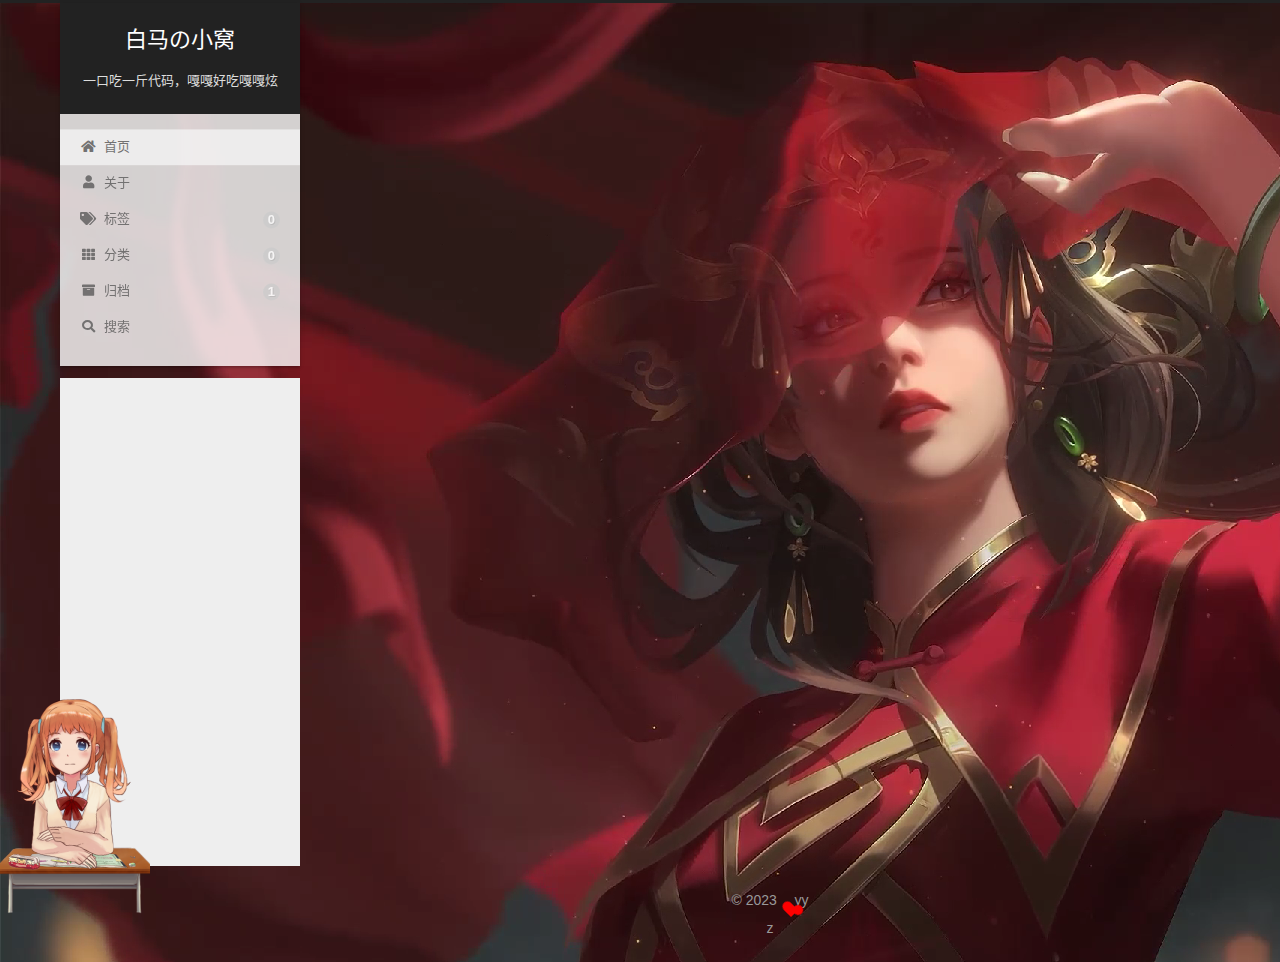
<file: index.html>
<!DOCTYPE html>
<html lang="zh-CN">
<head>
  <meta charset="UTF-8">
<meta name="viewport" content="width=device-width, initial-scale=1, maximum-scale=2">
<meta name="theme-color" content="#222">
<meta name="generator" content="Hexo 6.3.0">
  <link rel="apple-touch-icon" sizes="180x180" href="/images/128x128.png">
  <link rel="icon" type="image/png" sizes="32x32" href="/images/32x32.png">
  <link rel="icon" type="image/png" sizes="16x16" href="/images/16x16.png">
  <link rel="mask-icon" href="/images/logo2.svg" color="#222">

<link rel="stylesheet" href="/css/main.css">


<link rel="stylesheet" href="/lib/font-awesome/css/all.min.css">

<script id="hexo-configurations">
    var NexT = window.NexT || {};
    var CONFIG = {"hostname":"example.com","root":"/","scheme":"Gemini","version":"7.8.0","exturl":false,"sidebar":{"position":"left","display":"post","padding":18,"offset":12,"onmobile":false},"copycode":{"enable":true,"show_result":true,"style":null},"back2top":{"enable":true,"sidebar":false,"scrollpercent":true},"bookmark":{"enable":false,"color":"#222","save":"auto"},"fancybox":false,"mediumzoom":false,"lazyload":false,"pangu":false,"comments":{"style":"tabs","active":null,"storage":true,"lazyload":false,"nav":null},"algolia":{"hits":{"per_page":10},"labels":{"input_placeholder":"Search for Posts","hits_empty":"We didn't find any results for the search: ${query}","hits_stats":"${hits} results found in ${time} ms"}},"localsearch":{"enable":true,"trigger":"auto","top_n_per_article":1,"unescape":false,"preload":false},"motion":{"enable":true,"async":false,"transition":{"post_block":"fadeIn","post_header":"slideDownIn","post_body":"slideDownIn","coll_header":"slideLeftIn","sidebar":"slideUpIn"}},"path":"search.xml"};
  </script>

  <meta name="description" content="bug专业制造选手">
<meta property="og:type" content="website">
<meta property="og:title" content="白马の小窝">
<meta property="og:url" content="http://example.com/index.html">
<meta property="og:site_name" content="白马の小窝">
<meta property="og:description" content="bug专业制造选手">
<meta property="og:locale" content="zh_CN">
<meta property="article:author" content="yy">
<meta name="twitter:card" content="summary">

<link rel="canonical" href="http://example.com/">


<script id="page-configurations">
  // https://hexo.io/docs/variables.html
  CONFIG.page = {
    sidebar: "",
    isHome : true,
    isPost : false,
    lang   : 'zh-CN'
  };
</script>

  <title>白马の小窝</title>
  






  <noscript>
  <style>
  .use-motion .brand,
  .use-motion .menu-item,
  .sidebar-inner,
  .use-motion .post-block,
  .use-motion .pagination,
  .use-motion .comments,
  .use-motion .post-header,
  .use-motion .post-body,
  .use-motion .collection-header { opacity: initial; }

  .use-motion .site-title,
  .use-motion .site-subtitle {
    opacity: initial;
    top: initial;
  }

  .use-motion .logo-line-before i { left: initial; }
  .use-motion .logo-line-after i { right: initial; }
  </style>
</noscript>

<link rel="alternate" href="/atom.xml" title="白马の小窝" type="application/atom+xml">
</head>

<body itemscope itemtype="http://schema.org/WebPage">
  <div class="container use-motion">
    <div class="headband"></div>

    <header class="header" itemscope itemtype="http://schema.org/WPHeader">
      <div class="header-inner"><div class="site-brand-container">
  <div class="site-nav-toggle">
    <div class="toggle" aria-label="切换导航栏">
      <span class="toggle-line toggle-line-first"></span>
      <span class="toggle-line toggle-line-middle"></span>
      <span class="toggle-line toggle-line-last"></span>
    </div>
  </div>

  <div class="site-meta">

    <a href="/" class="brand" rel="start">
      <span class="logo-line-before"><i></i></span>
      <h1 class="site-title">白马の小窝</h1>
      <span class="logo-line-after"><i></i></span>
    </a>
      <p class="site-subtitle" itemprop="description">一口吃一斤代码，嘎嘎好吃嘎嘎炫</p>
  </div>

  <div class="site-nav-right">
    <div class="toggle popup-trigger">
        <i class="fa fa-search fa-fw fa-lg"></i>
    </div>
  </div>
</div>




<nav class="site-nav">
  <ul id="menu" class="main-menu menu">
        <li class="menu-item menu-item-home">

    <a href="/" rel="section"><i class="fa fa-home fa-fw"></i>首页</a>

  </li>
        <li class="menu-item menu-item-about">

    <a href="/about/" rel="section"><i class="fa fa-user fa-fw"></i>关于</a>

  </li>
        <li class="menu-item menu-item-tags">

    <a href="/tags/" rel="section"><i class="fa fa-tags fa-fw"></i>标签<span class="badge">0</span></a>

  </li>
        <li class="menu-item menu-item-categories">

    <a href="/categories/" rel="section"><i class="fa fa-th fa-fw"></i>分类<span class="badge">0</span></a>

  </li>
        <li class="menu-item menu-item-archives">

    <a href="/archives/" rel="section"><i class="fa fa-archive fa-fw"></i>归档<span class="badge">1</span></a>

  </li>
      <li class="menu-item menu-item-search">
        <a role="button" class="popup-trigger"><i class="fa fa-search fa-fw"></i>搜索
        </a>
      </li>
  </ul>
</nav>



  <div class="search-pop-overlay">
    <div class="popup search-popup">
        <div class="search-header">
  <span class="search-icon">
    <i class="fa fa-search"></i>
  </span>
  <div class="search-input-container">
    <input autocomplete="off" autocapitalize="off"
           placeholder="搜索..." spellcheck="false"
           type="search" class="search-input">
  </div>
  <span class="popup-btn-close">
    <i class="fa fa-times-circle"></i>
  </span>
</div>
<div id="search-result">
  <div id="no-result">
    <i class="fa fa-spinner fa-pulse fa-5x fa-fw"></i>
  </div>
</div>

    </div>
  </div>

</div>
    </header>

    
  <div class="back-to-top">
    <i class="fa fa-arrow-up"></i>
    <span>0%</span>
  </div>


    <main class="main">
      <div class="main-inner">
        <div class="content-wrap">
          

          <div class="content index posts-expand">
            
      
  
  
  <article itemscope itemtype="http://schema.org/Article" class="post-block" lang="zh-CN">
    <link itemprop="mainEntityOfPage" href="http://example.com/2023/07/16/%E5%88%9D%E6%9D%A5%E4%B9%8D%E5%88%B0%EF%BC%8C%E8%AF%B7%E5%A4%9A%E5%85%B3%E7%85%A7/">

    <span hidden itemprop="author" itemscope itemtype="http://schema.org/Person">
      <meta itemprop="image" content="/images/%E5%A4%B4%E5%83%8F.gif">
      <meta itemprop="name" content="yy">
      <meta itemprop="description" content="bug专业制造选手">
    </span>

    <span hidden itemprop="publisher" itemscope itemtype="http://schema.org/Organization">
      <meta itemprop="name" content="白马の小窝">
    </span>
      <header class="post-header">
        <h2 class="post-title" itemprop="name headline">
          
            <a href="/2023/07/16/%E5%88%9D%E6%9D%A5%E4%B9%8D%E5%88%B0%EF%BC%8C%E8%AF%B7%E5%A4%9A%E5%85%B3%E7%85%A7/" class="post-title-link" itemprop="url">初来乍到，请多关照</a>
        </h2>

        <div class="post-meta">
            <span class="post-meta-item">
              <span class="post-meta-item-icon">
                <i class="far fa-calendar"></i>
              </span>
              <span class="post-meta-item-text">发表于</span>

              <time title="创建时间：2023-07-16 18:23:22" itemprop="dateCreated datePublished" datetime="2023-07-16T18:23:22+08:00">2023-07-16</time>
            </span>
              <span class="post-meta-item">
                <span class="post-meta-item-icon">
                  <i class="far fa-calendar-check"></i>
                </span>
                <span class="post-meta-item-text">更新于</span>
                <time title="修改时间：2023-07-17 00:58:00" itemprop="dateModified" datetime="2023-07-17T00:58:00+08:00">2023-07-17</time>
              </span>

          

        </div>
      </header>

    
    
    
    <div class="post-body" itemprop="articleBody">

      
          <p>这是本人第一篇博客文章，刚搭建好博客网站<br>有点紧张，不知道写一些什么<br>所以<br>先写一下记录一下自己花费几个小时的成果<br>今天是2023年7月16日<br>此刻已经是23：07<br>未来的日子里<br>我会在博客里面记录自己的学习过程<br>可能有人看<br>也可能没人看得到<br>不管怎样<br>都是自己的心血<br>我当然会好好珍惜</p>
          <!--noindex-->
            <div class="post-button">
              <a class="btn" href="/2023/07/16/%E5%88%9D%E6%9D%A5%E4%B9%8D%E5%88%B0%EF%BC%8C%E8%AF%B7%E5%A4%9A%E5%85%B3%E7%85%A7/#more" rel="contents">
                阅读全文 &raquo;
              </a>
            </div>
          <!--/noindex-->
        
      
    </div>

    
    
    
	<div>
  
</div>
      <footer class="post-footer">
        <div class="post-eof"></div>
      </footer>
  </article>
  
  
  


  



          </div>
          

<script>
  window.addEventListener('tabs:register', () => {
    let { activeClass } = CONFIG.comments;
    if (CONFIG.comments.storage) {
      activeClass = localStorage.getItem('comments_active') || activeClass;
    }
    if (activeClass) {
      let activeTab = document.querySelector(`a[href="#comment-${activeClass}"]`);
      if (activeTab) {
        activeTab.click();
      }
    }
  });
  if (CONFIG.comments.storage) {
    window.addEventListener('tabs:click', event => {
      if (!event.target.matches('.tabs-comment .tab-content .tab-pane')) return;
      let commentClass = event.target.classList[1];
      localStorage.setItem('comments_active', commentClass);
    });
  }
</script>

        </div>
          
  
  <div class="toggle sidebar-toggle">
    <span class="toggle-line toggle-line-first"></span>
    <span class="toggle-line toggle-line-middle"></span>
    <span class="toggle-line toggle-line-last"></span>
  </div>

  <aside class="sidebar">
    <div class="sidebar-inner">

      <ul class="sidebar-nav motion-element">
        <li class="sidebar-nav-toc">
          文章目录
        </li>
        <li class="sidebar-nav-overview">
          站点概览
        </li>
      </ul>

      <!--noindex-->
      <div class="post-toc-wrap sidebar-panel">
      </div>
      <!--/noindex-->

      <div class="site-overview-wrap sidebar-panel">
        <div class="site-author motion-element" itemprop="author" itemscope itemtype="http://schema.org/Person">
    <img class="site-author-image" itemprop="image" alt="yy"
      src="/images/%E5%A4%B4%E5%83%8F.gif">
  <p class="site-author-name" itemprop="name">yy</p>
  <div class="site-description" itemprop="description">bug专业制造选手</div>
</div>
<div class="site-state-wrap motion-element">
  <nav class="site-state">
      <div class="site-state-item site-state-posts">
          <a href="/archives/">
        
          <span class="site-state-item-count">1</span>
          <span class="site-state-item-name">日志</span>
        </a>
      </div>
  </nav>
</div>
  <div class="links-of-author motion-element">
      <span class="links-of-author-item">
        <a href="https://github.com/yimu520" title="GitHub → https:&#x2F;&#x2F;github.com&#x2F;yimu520" rel="noopener" target="_blank"><i class="github fa-fw"></i>GitHub</a>
      </span>
      <span class="links-of-author-item">
        <a href="mailto:2508905584@qq.com" title="E-Mail → mailto:2508905584@qq.com" rel="noopener" target="_blank"><i class="email fa-fw"></i>E-Mail</a>
      </span>
      <span class="links-of-author-item">
        <a href="https://blog.csdn.net/qq_61993076" title="CSDN → https:&#x2F;&#x2F;blog.csdn.net&#x2F;qq_61993076" rel="noopener" target="_blank"><i class="crosshairs fa-fw"></i>CSDN</a>
      </span>
  </div>
  <div class="cc-license motion-element" itemprop="license">
    <a href="https://creativecommons.org/licenses/by-nc-sa/4.0/" class="cc-opacity" rel="noopener" target="_blank"><img src="/images/cc-by-nc-sa.svg" alt="Creative Commons"></a>
  </div>



      </div>
	  
       

  <div class="links-of-blogroll motion-element links-of-blogroll-block">
    <div class="links-of-blogroll-title">
      <!-- modify icon to fire by szw -->
      <i class="fa fa-history fa-" aria-hidden="true"></i>
      近期文章
    </div>
    <ul class="links-of-blogroll-list">
      
      
        <li class="recent_posts_li">
          <a href="/" title="" target="_blank"></a>
        </li>
      
    </ul>
  </div>


	   <iframe frameborder="no" border="0" marginwidth="0" marginheight="0" width=330 height=86 src="//music.163.com/outchain/player?type=2&id=476598236&auto=1&height=66"></iframe>
    </div>
  </aside>
  <div id="sidebar-dimmer"></div>


      </div>
    </main>

    <footer class="footer">
      <div class="footer-inner">
        

        

<div class="copyright">
  
  &copy; 
  <span itemprop="copyrightYear">2023</span>
  <span class="with-love">
    <i class="heart"></i>
  </span>
  <span class="author" itemprop="copyrightHolder">yy</span>
</div>

<!--
  <div class="powered-by">由 <a href="https://hexo.io/" class="theme-link" rel="noopener" target="_blank">Hexo</a> & <a href="https://theme-next.org/" class="theme-link" rel="noopener" target="_blank">NexT.Gemini</a> 强力驱动
  </div>-->z

        








      </div>
    </footer>
  </div>

  
  <script src="/lib/anime.min.js"></script>
  <script src="/lib/velocity/velocity.min.js"></script>
  <script src="/lib/velocity/velocity.ui.min.js"></script>

<script src="/js/utils.js"></script>

<script src="/js/motion.js"></script>


<script src="/js/schemes/pisces.js"></script>


<script src="/js/next-boot.js"></script>




  




  
<script src="/js/local-search.js"></script>













  

  

<script src="/live2dw/lib/L2Dwidget.min.js?094cbace49a39548bed64abff5988b05"></script><script>L2Dwidget.init({"pluginRootPath":"live2dw/","pluginJsPath":"lib/","pluginModelPath":"assets/","tagMode":false,"log":false,"model":{"jsonPath":"/live2dw/assets/shizuku.model.json"},"display":{"position":"left","width":150,"height":300},"mobile":{"show":true}});</script></body>
</html>
<!-- 页面点击小红心 -->
<script type="text/javascript" src="/js/src/clicklove.js"></script>
</file>
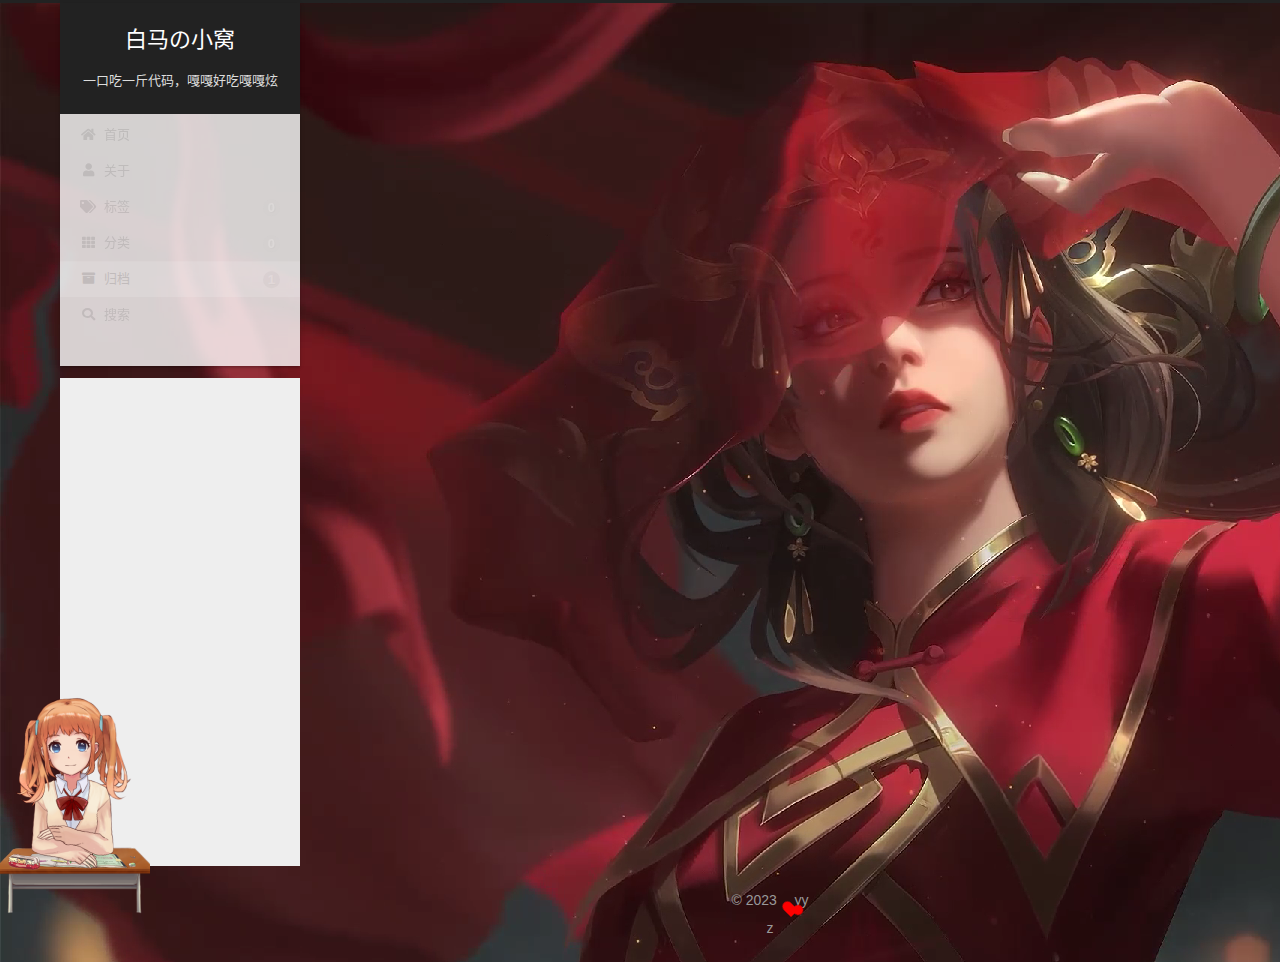
<file: archives/index.html>
<!DOCTYPE html>
<html lang="zh-CN">
<head>
  <meta charset="UTF-8">
<meta name="viewport" content="width=device-width, initial-scale=1, maximum-scale=2">
<meta name="theme-color" content="#222">
<meta name="generator" content="Hexo 6.3.0">
  <link rel="apple-touch-icon" sizes="180x180" href="/images/128x128.png">
  <link rel="icon" type="image/png" sizes="32x32" href="/images/32x32.png">
  <link rel="icon" type="image/png" sizes="16x16" href="/images/16x16.png">
  <link rel="mask-icon" href="/images/logo2.svg" color="#222">

<link rel="stylesheet" href="/css/main.css">


<link rel="stylesheet" href="/lib/font-awesome/css/all.min.css">

<script id="hexo-configurations">
    var NexT = window.NexT || {};
    var CONFIG = {"hostname":"example.com","root":"/","scheme":"Gemini","version":"7.8.0","exturl":false,"sidebar":{"position":"left","display":"post","padding":18,"offset":12,"onmobile":false},"copycode":{"enable":true,"show_result":true,"style":null},"back2top":{"enable":true,"sidebar":false,"scrollpercent":true},"bookmark":{"enable":false,"color":"#222","save":"auto"},"fancybox":false,"mediumzoom":false,"lazyload":false,"pangu":false,"comments":{"style":"tabs","active":null,"storage":true,"lazyload":false,"nav":null},"algolia":{"hits":{"per_page":10},"labels":{"input_placeholder":"Search for Posts","hits_empty":"We didn't find any results for the search: ${query}","hits_stats":"${hits} results found in ${time} ms"}},"localsearch":{"enable":true,"trigger":"auto","top_n_per_article":1,"unescape":false,"preload":false},"motion":{"enable":true,"async":false,"transition":{"post_block":"fadeIn","post_header":"slideDownIn","post_body":"slideDownIn","coll_header":"slideLeftIn","sidebar":"slideUpIn"}},"path":"search.xml"};
  </script>

  <meta name="description" content="bug专业制造选手">
<meta property="og:type" content="website">
<meta property="og:title" content="白马の小窝">
<meta property="og:url" content="http://example.com/archives/index.html">
<meta property="og:site_name" content="白马の小窝">
<meta property="og:description" content="bug专业制造选手">
<meta property="og:locale" content="zh_CN">
<meta property="article:author" content="yy">
<meta name="twitter:card" content="summary">

<link rel="canonical" href="http://example.com/archives/">


<script id="page-configurations">
  // https://hexo.io/docs/variables.html
  CONFIG.page = {
    sidebar: "",
    isHome : false,
    isPost : false,
    lang   : 'zh-CN'
  };
</script>

  <title>归档 | 白马の小窝</title>
  






  <noscript>
  <style>
  .use-motion .brand,
  .use-motion .menu-item,
  .sidebar-inner,
  .use-motion .post-block,
  .use-motion .pagination,
  .use-motion .comments,
  .use-motion .post-header,
  .use-motion .post-body,
  .use-motion .collection-header { opacity: initial; }

  .use-motion .site-title,
  .use-motion .site-subtitle {
    opacity: initial;
    top: initial;
  }

  .use-motion .logo-line-before i { left: initial; }
  .use-motion .logo-line-after i { right: initial; }
  </style>
</noscript>

<link rel="alternate" href="/atom.xml" title="白马の小窝" type="application/atom+xml">
</head>

<body itemscope itemtype="http://schema.org/WebPage">
  <div class="container use-motion">
    <div class="headband"></div>

    <header class="header" itemscope itemtype="http://schema.org/WPHeader">
      <div class="header-inner"><div class="site-brand-container">
  <div class="site-nav-toggle">
    <div class="toggle" aria-label="切换导航栏">
      <span class="toggle-line toggle-line-first"></span>
      <span class="toggle-line toggle-line-middle"></span>
      <span class="toggle-line toggle-line-last"></span>
    </div>
  </div>

  <div class="site-meta">

    <a href="/" class="brand" rel="start">
      <span class="logo-line-before"><i></i></span>
      <h1 class="site-title">白马の小窝</h1>
      <span class="logo-line-after"><i></i></span>
    </a>
      <p class="site-subtitle" itemprop="description">一口吃一斤代码，嘎嘎好吃嘎嘎炫</p>
  </div>

  <div class="site-nav-right">
    <div class="toggle popup-trigger">
        <i class="fa fa-search fa-fw fa-lg"></i>
    </div>
  </div>
</div>




<nav class="site-nav">
  <ul id="menu" class="main-menu menu">
        <li class="menu-item menu-item-home">

    <a href="/" rel="section"><i class="fa fa-home fa-fw"></i>首页</a>

  </li>
        <li class="menu-item menu-item-about">

    <a href="/about/" rel="section"><i class="fa fa-user fa-fw"></i>关于</a>

  </li>
        <li class="menu-item menu-item-tags">

    <a href="/tags/" rel="section"><i class="fa fa-tags fa-fw"></i>标签<span class="badge">0</span></a>

  </li>
        <li class="menu-item menu-item-categories">

    <a href="/categories/" rel="section"><i class="fa fa-th fa-fw"></i>分类<span class="badge">0</span></a>

  </li>
        <li class="menu-item menu-item-archives">

    <a href="/archives/" rel="section"><i class="fa fa-archive fa-fw"></i>归档<span class="badge">1</span></a>

  </li>
      <li class="menu-item menu-item-search">
        <a role="button" class="popup-trigger"><i class="fa fa-search fa-fw"></i>搜索
        </a>
      </li>
  </ul>
</nav>



  <div class="search-pop-overlay">
    <div class="popup search-popup">
        <div class="search-header">
  <span class="search-icon">
    <i class="fa fa-search"></i>
  </span>
  <div class="search-input-container">
    <input autocomplete="off" autocapitalize="off"
           placeholder="搜索..." spellcheck="false"
           type="search" class="search-input">
  </div>
  <span class="popup-btn-close">
    <i class="fa fa-times-circle"></i>
  </span>
</div>
<div id="search-result">
  <div id="no-result">
    <i class="fa fa-spinner fa-pulse fa-5x fa-fw"></i>
  </div>
</div>

    </div>
  </div>

</div>
    </header>

    
  <div class="back-to-top">
    <i class="fa fa-arrow-up"></i>
    <span>0%</span>
  </div>


    <main class="main">
      <div class="main-inner">
        <div class="content-wrap">
          

          <div class="content archive">
            

  
  
  
  <div class="post-block">
    <div class="posts-collapse">
      <div class="collection-title">
        <span class="collection-header">嗯..! 目前共计 1 篇日志。 继续努力。</span>
      </div>

      
    <div class="collection-year">
      <span class="collection-header">2023</span>
    </div>

  <article itemscope itemtype="http://schema.org/Article">
    <header class="post-header">

      <div class="post-meta">
        <time itemprop="dateCreated"
              datetime="2023-07-16T18:23:22+08:00"
              content="2023-07-16">
          07-16
        </time>
      </div>

      <div class="post-title">
          <a class="post-title-link" href="/2023/07/16/%E5%88%9D%E6%9D%A5%E4%B9%8D%E5%88%B0%EF%BC%8C%E8%AF%B7%E5%A4%9A%E5%85%B3%E7%85%A7/" itemprop="url">
            <span itemprop="name">初来乍到，请多关照</span>
          </a>
      </div>

    </header>
  </article>


    </div>
  </div>
  
  
  

  



          </div>
          

<script>
  window.addEventListener('tabs:register', () => {
    let { activeClass } = CONFIG.comments;
    if (CONFIG.comments.storage) {
      activeClass = localStorage.getItem('comments_active') || activeClass;
    }
    if (activeClass) {
      let activeTab = document.querySelector(`a[href="#comment-${activeClass}"]`);
      if (activeTab) {
        activeTab.click();
      }
    }
  });
  if (CONFIG.comments.storage) {
    window.addEventListener('tabs:click', event => {
      if (!event.target.matches('.tabs-comment .tab-content .tab-pane')) return;
      let commentClass = event.target.classList[1];
      localStorage.setItem('comments_active', commentClass);
    });
  }
</script>

        </div>
          
  
  <div class="toggle sidebar-toggle">
    <span class="toggle-line toggle-line-first"></span>
    <span class="toggle-line toggle-line-middle"></span>
    <span class="toggle-line toggle-line-last"></span>
  </div>

  <aside class="sidebar">
    <div class="sidebar-inner">

      <ul class="sidebar-nav motion-element">
        <li class="sidebar-nav-toc">
          文章目录
        </li>
        <li class="sidebar-nav-overview">
          站点概览
        </li>
      </ul>

      <!--noindex-->
      <div class="post-toc-wrap sidebar-panel">
      </div>
      <!--/noindex-->

      <div class="site-overview-wrap sidebar-panel">
        <div class="site-author motion-element" itemprop="author" itemscope itemtype="http://schema.org/Person">
    <img class="site-author-image" itemprop="image" alt="yy"
      src="/images/%E5%A4%B4%E5%83%8F.gif">
  <p class="site-author-name" itemprop="name">yy</p>
  <div class="site-description" itemprop="description">bug专业制造选手</div>
</div>
<div class="site-state-wrap motion-element">
  <nav class="site-state">
      <div class="site-state-item site-state-posts">
          <a href="/archives/">
        
          <span class="site-state-item-count">1</span>
          <span class="site-state-item-name">日志</span>
        </a>
      </div>
  </nav>
</div>
  <div class="links-of-author motion-element">
      <span class="links-of-author-item">
        <a href="https://github.com/yimu520" title="GitHub → https:&#x2F;&#x2F;github.com&#x2F;yimu520" rel="noopener" target="_blank"><i class="github fa-fw"></i>GitHub</a>
      </span>
      <span class="links-of-author-item">
        <a href="mailto:2508905584@qq.com" title="E-Mail → mailto:2508905584@qq.com" rel="noopener" target="_blank"><i class="email fa-fw"></i>E-Mail</a>
      </span>
      <span class="links-of-author-item">
        <a href="https://blog.csdn.net/qq_61993076" title="CSDN → https:&#x2F;&#x2F;blog.csdn.net&#x2F;qq_61993076" rel="noopener" target="_blank"><i class="crosshairs fa-fw"></i>CSDN</a>
      </span>
  </div>
  <div class="cc-license motion-element" itemprop="license">
    <a href="https://creativecommons.org/licenses/by-nc-sa/4.0/" class="cc-opacity" rel="noopener" target="_blank"><img src="/images/cc-by-nc-sa.svg" alt="Creative Commons"></a>
  </div>



      </div>
	  
       

  <div class="links-of-blogroll motion-element links-of-blogroll-block">
    <div class="links-of-blogroll-title">
      <!-- modify icon to fire by szw -->
      <i class="fa fa-history fa-" aria-hidden="true"></i>
      近期文章
    </div>
    <ul class="links-of-blogroll-list">
      
      
        <li class="recent_posts_li">
          <a href="/" title="" target="_blank"></a>
        </li>
      
    </ul>
  </div>


	   <iframe frameborder="no" border="0" marginwidth="0" marginheight="0" width=330 height=86 src="//music.163.com/outchain/player?type=2&id=476598236&auto=1&height=66"></iframe>
    </div>
  </aside>
  <div id="sidebar-dimmer"></div>


      </div>
    </main>

    <footer class="footer">
      <div class="footer-inner">
        

        

<div class="copyright">
  
  &copy; 
  <span itemprop="copyrightYear">2023</span>
  <span class="with-love">
    <i class="heart"></i>
  </span>
  <span class="author" itemprop="copyrightHolder">yy</span>
</div>

<!--
  <div class="powered-by">由 <a href="https://hexo.io/" class="theme-link" rel="noopener" target="_blank">Hexo</a> & <a href="https://theme-next.org/" class="theme-link" rel="noopener" target="_blank">NexT.Gemini</a> 强力驱动
  </div>-->z

        








      </div>
    </footer>
  </div>

  
  <script src="/lib/anime.min.js"></script>
  <script src="/lib/velocity/velocity.min.js"></script>
  <script src="/lib/velocity/velocity.ui.min.js"></script>

<script src="/js/utils.js"></script>

<script src="/js/motion.js"></script>


<script src="/js/schemes/pisces.js"></script>


<script src="/js/next-boot.js"></script>




  




  
<script src="/js/local-search.js"></script>













  

  

<script src="/live2dw/lib/L2Dwidget.min.js?094cbace49a39548bed64abff5988b05"></script><script>L2Dwidget.init({"pluginRootPath":"live2dw/","pluginJsPath":"lib/","pluginModelPath":"assets/","tagMode":false,"log":false,"model":{"jsonPath":"/live2dw/assets/shizuku.model.json"},"display":{"position":"left","width":150,"height":300},"mobile":{"show":true}});</script></body>
</html>
<!-- 页面点击小红心 -->
<script type="text/javascript" src="/js/src/clicklove.js"></script>
</file>
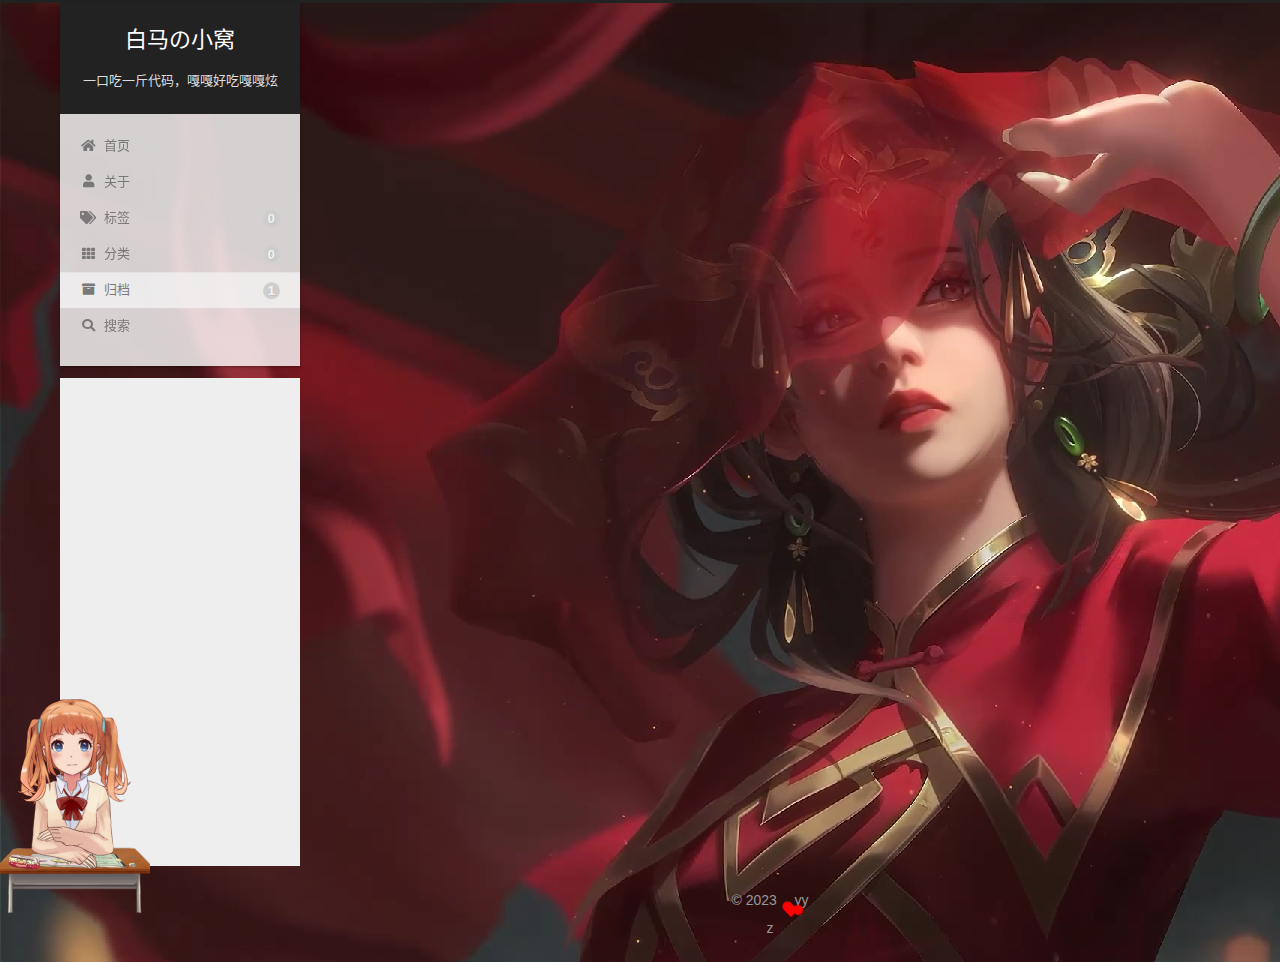
<file: archives/2023/index.html>
<!DOCTYPE html>
<html lang="zh-CN">
<head>
  <meta charset="UTF-8">
<meta name="viewport" content="width=device-width, initial-scale=1, maximum-scale=2">
<meta name="theme-color" content="#222">
<meta name="generator" content="Hexo 6.3.0">
  <link rel="apple-touch-icon" sizes="180x180" href="/images/128x128.png">
  <link rel="icon" type="image/png" sizes="32x32" href="/images/32x32.png">
  <link rel="icon" type="image/png" sizes="16x16" href="/images/16x16.png">
  <link rel="mask-icon" href="/images/logo2.svg" color="#222">

<link rel="stylesheet" href="/css/main.css">


<link rel="stylesheet" href="/lib/font-awesome/css/all.min.css">

<script id="hexo-configurations">
    var NexT = window.NexT || {};
    var CONFIG = {"hostname":"example.com","root":"/","scheme":"Gemini","version":"7.8.0","exturl":false,"sidebar":{"position":"left","display":"post","padding":18,"offset":12,"onmobile":false},"copycode":{"enable":true,"show_result":true,"style":null},"back2top":{"enable":true,"sidebar":false,"scrollpercent":true},"bookmark":{"enable":false,"color":"#222","save":"auto"},"fancybox":false,"mediumzoom":false,"lazyload":false,"pangu":false,"comments":{"style":"tabs","active":null,"storage":true,"lazyload":false,"nav":null},"algolia":{"hits":{"per_page":10},"labels":{"input_placeholder":"Search for Posts","hits_empty":"We didn't find any results for the search: ${query}","hits_stats":"${hits} results found in ${time} ms"}},"localsearch":{"enable":true,"trigger":"auto","top_n_per_article":1,"unescape":false,"preload":false},"motion":{"enable":true,"async":false,"transition":{"post_block":"fadeIn","post_header":"slideDownIn","post_body":"slideDownIn","coll_header":"slideLeftIn","sidebar":"slideUpIn"}},"path":"search.xml"};
  </script>

  <meta name="description" content="bug专业制造选手">
<meta property="og:type" content="website">
<meta property="og:title" content="白马の小窝">
<meta property="og:url" content="http://example.com/archives/2023/index.html">
<meta property="og:site_name" content="白马の小窝">
<meta property="og:description" content="bug专业制造选手">
<meta property="og:locale" content="zh_CN">
<meta property="article:author" content="yy">
<meta name="twitter:card" content="summary">

<link rel="canonical" href="http://example.com/archives/2023/">


<script id="page-configurations">
  // https://hexo.io/docs/variables.html
  CONFIG.page = {
    sidebar: "",
    isHome : false,
    isPost : false,
    lang   : 'zh-CN'
  };
</script>

  <title>归档 | 白马の小窝</title>
  






  <noscript>
  <style>
  .use-motion .brand,
  .use-motion .menu-item,
  .sidebar-inner,
  .use-motion .post-block,
  .use-motion .pagination,
  .use-motion .comments,
  .use-motion .post-header,
  .use-motion .post-body,
  .use-motion .collection-header { opacity: initial; }

  .use-motion .site-title,
  .use-motion .site-subtitle {
    opacity: initial;
    top: initial;
  }

  .use-motion .logo-line-before i { left: initial; }
  .use-motion .logo-line-after i { right: initial; }
  </style>
</noscript>

<link rel="alternate" href="/atom.xml" title="白马の小窝" type="application/atom+xml">
</head>

<body itemscope itemtype="http://schema.org/WebPage">
  <div class="container use-motion">
    <div class="headband"></div>

    <header class="header" itemscope itemtype="http://schema.org/WPHeader">
      <div class="header-inner"><div class="site-brand-container">
  <div class="site-nav-toggle">
    <div class="toggle" aria-label="切换导航栏">
      <span class="toggle-line toggle-line-first"></span>
      <span class="toggle-line toggle-line-middle"></span>
      <span class="toggle-line toggle-line-last"></span>
    </div>
  </div>

  <div class="site-meta">

    <a href="/" class="brand" rel="start">
      <span class="logo-line-before"><i></i></span>
      <h1 class="site-title">白马の小窝</h1>
      <span class="logo-line-after"><i></i></span>
    </a>
      <p class="site-subtitle" itemprop="description">一口吃一斤代码，嘎嘎好吃嘎嘎炫</p>
  </div>

  <div class="site-nav-right">
    <div class="toggle popup-trigger">
        <i class="fa fa-search fa-fw fa-lg"></i>
    </div>
  </div>
</div>




<nav class="site-nav">
  <ul id="menu" class="main-menu menu">
        <li class="menu-item menu-item-home">

    <a href="/" rel="section"><i class="fa fa-home fa-fw"></i>首页</a>

  </li>
        <li class="menu-item menu-item-about">

    <a href="/about/" rel="section"><i class="fa fa-user fa-fw"></i>关于</a>

  </li>
        <li class="menu-item menu-item-tags">

    <a href="/tags/" rel="section"><i class="fa fa-tags fa-fw"></i>标签<span class="badge">0</span></a>

  </li>
        <li class="menu-item menu-item-categories">

    <a href="/categories/" rel="section"><i class="fa fa-th fa-fw"></i>分类<span class="badge">0</span></a>

  </li>
        <li class="menu-item menu-item-archives">

    <a href="/archives/" rel="section"><i class="fa fa-archive fa-fw"></i>归档<span class="badge">1</span></a>

  </li>
      <li class="menu-item menu-item-search">
        <a role="button" class="popup-trigger"><i class="fa fa-search fa-fw"></i>搜索
        </a>
      </li>
  </ul>
</nav>



  <div class="search-pop-overlay">
    <div class="popup search-popup">
        <div class="search-header">
  <span class="search-icon">
    <i class="fa fa-search"></i>
  </span>
  <div class="search-input-container">
    <input autocomplete="off" autocapitalize="off"
           placeholder="搜索..." spellcheck="false"
           type="search" class="search-input">
  </div>
  <span class="popup-btn-close">
    <i class="fa fa-times-circle"></i>
  </span>
</div>
<div id="search-result">
  <div id="no-result">
    <i class="fa fa-spinner fa-pulse fa-5x fa-fw"></i>
  </div>
</div>

    </div>
  </div>

</div>
    </header>

    
  <div class="back-to-top">
    <i class="fa fa-arrow-up"></i>
    <span>0%</span>
  </div>


    <main class="main">
      <div class="main-inner">
        <div class="content-wrap">
          

          <div class="content archive">
            

  
  
  
  <div class="post-block">
    <div class="posts-collapse">
      <div class="collection-title">
        <span class="collection-header">嗯..! 目前共计 1 篇日志。 继续努力。</span>
      </div>

      
    <div class="collection-year">
      <span class="collection-header">2023</span>
    </div>

  <article itemscope itemtype="http://schema.org/Article">
    <header class="post-header">

      <div class="post-meta">
        <time itemprop="dateCreated"
              datetime="2023-07-16T18:23:22+08:00"
              content="2023-07-16">
          07-16
        </time>
      </div>

      <div class="post-title">
          <a class="post-title-link" href="/2023/07/16/%E5%88%9D%E6%9D%A5%E4%B9%8D%E5%88%B0%EF%BC%8C%E8%AF%B7%E5%A4%9A%E5%85%B3%E7%85%A7/" itemprop="url">
            <span itemprop="name">初来乍到，请多关照</span>
          </a>
      </div>

    </header>
  </article>


    </div>
  </div>
  
  
  

  



          </div>
          

<script>
  window.addEventListener('tabs:register', () => {
    let { activeClass } = CONFIG.comments;
    if (CONFIG.comments.storage) {
      activeClass = localStorage.getItem('comments_active') || activeClass;
    }
    if (activeClass) {
      let activeTab = document.querySelector(`a[href="#comment-${activeClass}"]`);
      if (activeTab) {
        activeTab.click();
      }
    }
  });
  if (CONFIG.comments.storage) {
    window.addEventListener('tabs:click', event => {
      if (!event.target.matches('.tabs-comment .tab-content .tab-pane')) return;
      let commentClass = event.target.classList[1];
      localStorage.setItem('comments_active', commentClass);
    });
  }
</script>

        </div>
          
  
  <div class="toggle sidebar-toggle">
    <span class="toggle-line toggle-line-first"></span>
    <span class="toggle-line toggle-line-middle"></span>
    <span class="toggle-line toggle-line-last"></span>
  </div>

  <aside class="sidebar">
    <div class="sidebar-inner">

      <ul class="sidebar-nav motion-element">
        <li class="sidebar-nav-toc">
          文章目录
        </li>
        <li class="sidebar-nav-overview">
          站点概览
        </li>
      </ul>

      <!--noindex-->
      <div class="post-toc-wrap sidebar-panel">
      </div>
      <!--/noindex-->

      <div class="site-overview-wrap sidebar-panel">
        <div class="site-author motion-element" itemprop="author" itemscope itemtype="http://schema.org/Person">
    <img class="site-author-image" itemprop="image" alt="yy"
      src="/images/%E5%A4%B4%E5%83%8F.gif">
  <p class="site-author-name" itemprop="name">yy</p>
  <div class="site-description" itemprop="description">bug专业制造选手</div>
</div>
<div class="site-state-wrap motion-element">
  <nav class="site-state">
      <div class="site-state-item site-state-posts">
          <a href="/archives/">
        
          <span class="site-state-item-count">1</span>
          <span class="site-state-item-name">日志</span>
        </a>
      </div>
  </nav>
</div>
  <div class="links-of-author motion-element">
      <span class="links-of-author-item">
        <a href="https://github.com/yimu520" title="GitHub → https:&#x2F;&#x2F;github.com&#x2F;yimu520" rel="noopener" target="_blank"><i class="github fa-fw"></i>GitHub</a>
      </span>
      <span class="links-of-author-item">
        <a href="mailto:2508905584@qq.com" title="E-Mail → mailto:2508905584@qq.com" rel="noopener" target="_blank"><i class="email fa-fw"></i>E-Mail</a>
      </span>
      <span class="links-of-author-item">
        <a href="https://blog.csdn.net/qq_61993076" title="CSDN → https:&#x2F;&#x2F;blog.csdn.net&#x2F;qq_61993076" rel="noopener" target="_blank"><i class="crosshairs fa-fw"></i>CSDN</a>
      </span>
  </div>
  <div class="cc-license motion-element" itemprop="license">
    <a href="https://creativecommons.org/licenses/by-nc-sa/4.0/" class="cc-opacity" rel="noopener" target="_blank"><img src="/images/cc-by-nc-sa.svg" alt="Creative Commons"></a>
  </div>



      </div>
	  
       

  <div class="links-of-blogroll motion-element links-of-blogroll-block">
    <div class="links-of-blogroll-title">
      <!-- modify icon to fire by szw -->
      <i class="fa fa-history fa-" aria-hidden="true"></i>
      近期文章
    </div>
    <ul class="links-of-blogroll-list">
      
      
        <li class="recent_posts_li">
          <a href="/" title="" target="_blank"></a>
        </li>
      
    </ul>
  </div>


	   <iframe frameborder="no" border="0" marginwidth="0" marginheight="0" width=330 height=86 src="//music.163.com/outchain/player?type=2&id=476598236&auto=1&height=66"></iframe>
    </div>
  </aside>
  <div id="sidebar-dimmer"></div>


      </div>
    </main>

    <footer class="footer">
      <div class="footer-inner">
        

        

<div class="copyright">
  
  &copy; 
  <span itemprop="copyrightYear">2023</span>
  <span class="with-love">
    <i class="heart"></i>
  </span>
  <span class="author" itemprop="copyrightHolder">yy</span>
</div>

<!--
  <div class="powered-by">由 <a href="https://hexo.io/" class="theme-link" rel="noopener" target="_blank">Hexo</a> & <a href="https://theme-next.org/" class="theme-link" rel="noopener" target="_blank">NexT.Gemini</a> 强力驱动
  </div>-->z

        








      </div>
    </footer>
  </div>

  
  <script src="/lib/anime.min.js"></script>
  <script src="/lib/velocity/velocity.min.js"></script>
  <script src="/lib/velocity/velocity.ui.min.js"></script>

<script src="/js/utils.js"></script>

<script src="/js/motion.js"></script>


<script src="/js/schemes/pisces.js"></script>


<script src="/js/next-boot.js"></script>




  




  
<script src="/js/local-search.js"></script>













  

  

<script src="/live2dw/lib/L2Dwidget.min.js?094cbace49a39548bed64abff5988b05"></script><script>L2Dwidget.init({"pluginRootPath":"live2dw/","pluginJsPath":"lib/","pluginModelPath":"assets/","tagMode":false,"log":false,"model":{"jsonPath":"/live2dw/assets/shizuku.model.json"},"display":{"position":"left","width":150,"height":300},"mobile":{"show":true}});</script></body>
</html>
<!-- 页面点击小红心 -->
<script type="text/javascript" src="/js/src/clicklove.js"></script>
</file>
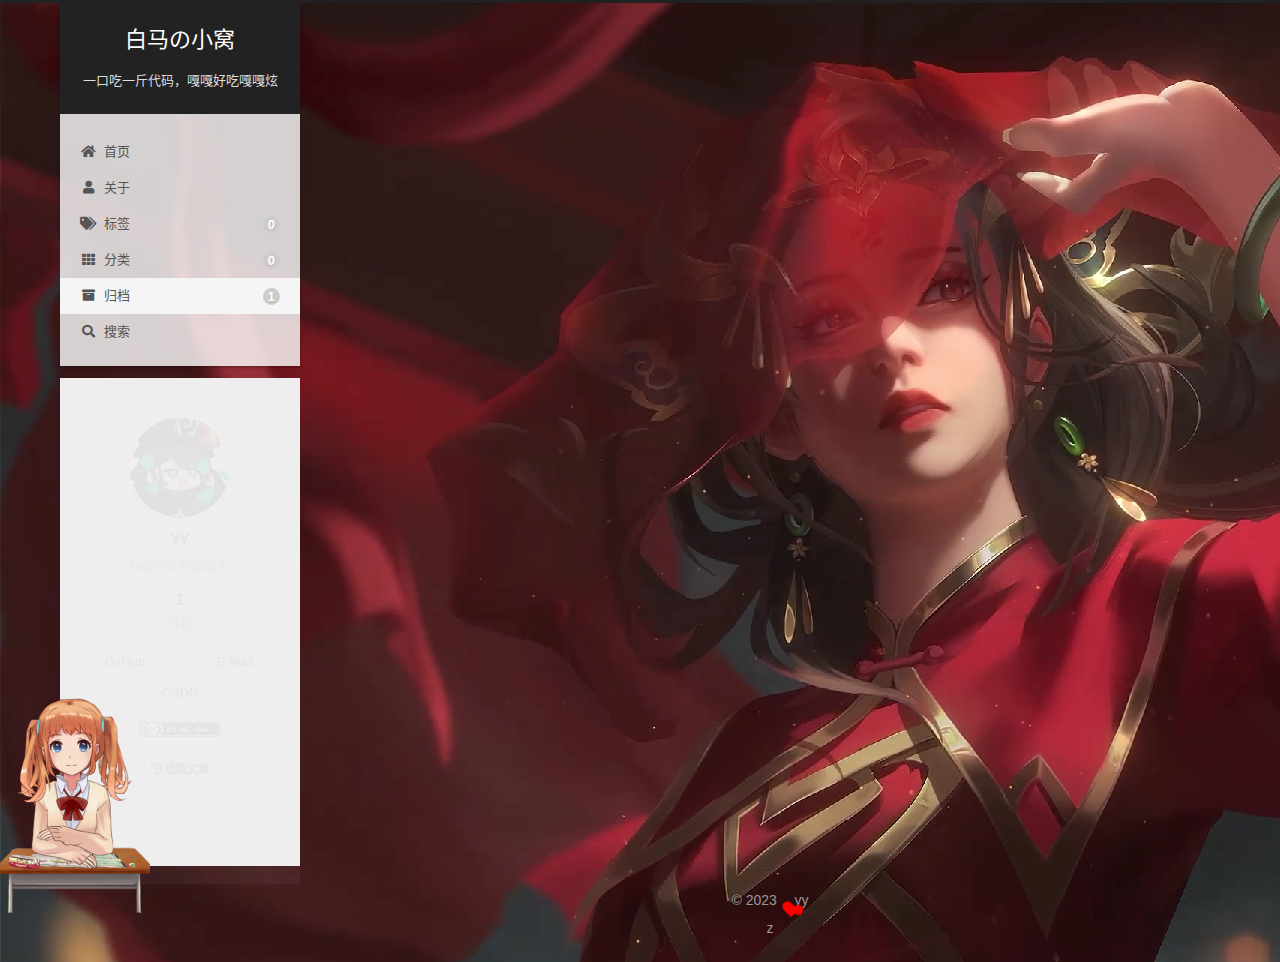
<file: archives/2023/07/index.html>
<!DOCTYPE html>
<html lang="zh-CN">
<head>
  <meta charset="UTF-8">
<meta name="viewport" content="width=device-width, initial-scale=1, maximum-scale=2">
<meta name="theme-color" content="#222">
<meta name="generator" content="Hexo 6.3.0">
  <link rel="apple-touch-icon" sizes="180x180" href="/images/128x128.png">
  <link rel="icon" type="image/png" sizes="32x32" href="/images/32x32.png">
  <link rel="icon" type="image/png" sizes="16x16" href="/images/16x16.png">
  <link rel="mask-icon" href="/images/logo2.svg" color="#222">

<link rel="stylesheet" href="/css/main.css">


<link rel="stylesheet" href="/lib/font-awesome/css/all.min.css">

<script id="hexo-configurations">
    var NexT = window.NexT || {};
    var CONFIG = {"hostname":"example.com","root":"/","scheme":"Gemini","version":"7.8.0","exturl":false,"sidebar":{"position":"left","display":"post","padding":18,"offset":12,"onmobile":false},"copycode":{"enable":true,"show_result":true,"style":null},"back2top":{"enable":true,"sidebar":false,"scrollpercent":true},"bookmark":{"enable":false,"color":"#222","save":"auto"},"fancybox":false,"mediumzoom":false,"lazyload":false,"pangu":false,"comments":{"style":"tabs","active":null,"storage":true,"lazyload":false,"nav":null},"algolia":{"hits":{"per_page":10},"labels":{"input_placeholder":"Search for Posts","hits_empty":"We didn't find any results for the search: ${query}","hits_stats":"${hits} results found in ${time} ms"}},"localsearch":{"enable":true,"trigger":"auto","top_n_per_article":1,"unescape":false,"preload":false},"motion":{"enable":true,"async":false,"transition":{"post_block":"fadeIn","post_header":"slideDownIn","post_body":"slideDownIn","coll_header":"slideLeftIn","sidebar":"slideUpIn"}},"path":"search.xml"};
  </script>

  <meta name="description" content="bug专业制造选手">
<meta property="og:type" content="website">
<meta property="og:title" content="白马の小窝">
<meta property="og:url" content="http://example.com/archives/2023/07/index.html">
<meta property="og:site_name" content="白马の小窝">
<meta property="og:description" content="bug专业制造选手">
<meta property="og:locale" content="zh_CN">
<meta property="article:author" content="yy">
<meta name="twitter:card" content="summary">

<link rel="canonical" href="http://example.com/archives/2023/07/">


<script id="page-configurations">
  // https://hexo.io/docs/variables.html
  CONFIG.page = {
    sidebar: "",
    isHome : false,
    isPost : false,
    lang   : 'zh-CN'
  };
</script>

  <title>归档 | 白马の小窝</title>
  






  <noscript>
  <style>
  .use-motion .brand,
  .use-motion .menu-item,
  .sidebar-inner,
  .use-motion .post-block,
  .use-motion .pagination,
  .use-motion .comments,
  .use-motion .post-header,
  .use-motion .post-body,
  .use-motion .collection-header { opacity: initial; }

  .use-motion .site-title,
  .use-motion .site-subtitle {
    opacity: initial;
    top: initial;
  }

  .use-motion .logo-line-before i { left: initial; }
  .use-motion .logo-line-after i { right: initial; }
  </style>
</noscript>

<link rel="alternate" href="/atom.xml" title="白马の小窝" type="application/atom+xml">
</head>

<body itemscope itemtype="http://schema.org/WebPage">
  <div class="container use-motion">
    <div class="headband"></div>

    <header class="header" itemscope itemtype="http://schema.org/WPHeader">
      <div class="header-inner"><div class="site-brand-container">
  <div class="site-nav-toggle">
    <div class="toggle" aria-label="切换导航栏">
      <span class="toggle-line toggle-line-first"></span>
      <span class="toggle-line toggle-line-middle"></span>
      <span class="toggle-line toggle-line-last"></span>
    </div>
  </div>

  <div class="site-meta">

    <a href="/" class="brand" rel="start">
      <span class="logo-line-before"><i></i></span>
      <h1 class="site-title">白马の小窝</h1>
      <span class="logo-line-after"><i></i></span>
    </a>
      <p class="site-subtitle" itemprop="description">一口吃一斤代码，嘎嘎好吃嘎嘎炫</p>
  </div>

  <div class="site-nav-right">
    <div class="toggle popup-trigger">
        <i class="fa fa-search fa-fw fa-lg"></i>
    </div>
  </div>
</div>




<nav class="site-nav">
  <ul id="menu" class="main-menu menu">
        <li class="menu-item menu-item-home">

    <a href="/" rel="section"><i class="fa fa-home fa-fw"></i>首页</a>

  </li>
        <li class="menu-item menu-item-about">

    <a href="/about/" rel="section"><i class="fa fa-user fa-fw"></i>关于</a>

  </li>
        <li class="menu-item menu-item-tags">

    <a href="/tags/" rel="section"><i class="fa fa-tags fa-fw"></i>标签<span class="badge">0</span></a>

  </li>
        <li class="menu-item menu-item-categories">

    <a href="/categories/" rel="section"><i class="fa fa-th fa-fw"></i>分类<span class="badge">0</span></a>

  </li>
        <li class="menu-item menu-item-archives">

    <a href="/archives/" rel="section"><i class="fa fa-archive fa-fw"></i>归档<span class="badge">1</span></a>

  </li>
      <li class="menu-item menu-item-search">
        <a role="button" class="popup-trigger"><i class="fa fa-search fa-fw"></i>搜索
        </a>
      </li>
  </ul>
</nav>



  <div class="search-pop-overlay">
    <div class="popup search-popup">
        <div class="search-header">
  <span class="search-icon">
    <i class="fa fa-search"></i>
  </span>
  <div class="search-input-container">
    <input autocomplete="off" autocapitalize="off"
           placeholder="搜索..." spellcheck="false"
           type="search" class="search-input">
  </div>
  <span class="popup-btn-close">
    <i class="fa fa-times-circle"></i>
  </span>
</div>
<div id="search-result">
  <div id="no-result">
    <i class="fa fa-spinner fa-pulse fa-5x fa-fw"></i>
  </div>
</div>

    </div>
  </div>

</div>
    </header>

    
  <div class="back-to-top">
    <i class="fa fa-arrow-up"></i>
    <span>0%</span>
  </div>


    <main class="main">
      <div class="main-inner">
        <div class="content-wrap">
          

          <div class="content archive">
            

  
  
  
  <div class="post-block">
    <div class="posts-collapse">
      <div class="collection-title">
        <span class="collection-header">嗯..! 目前共计 1 篇日志。 继续努力。</span>
      </div>

      
    <div class="collection-year">
      <span class="collection-header">2023</span>
    </div>

  <article itemscope itemtype="http://schema.org/Article">
    <header class="post-header">

      <div class="post-meta">
        <time itemprop="dateCreated"
              datetime="2023-07-16T18:23:22+08:00"
              content="2023-07-16">
          07-16
        </time>
      </div>

      <div class="post-title">
          <a class="post-title-link" href="/2023/07/16/%E5%88%9D%E6%9D%A5%E4%B9%8D%E5%88%B0%EF%BC%8C%E8%AF%B7%E5%A4%9A%E5%85%B3%E7%85%A7/" itemprop="url">
            <span itemprop="name">初来乍到，请多关照</span>
          </a>
      </div>

    </header>
  </article>


    </div>
  </div>
  
  
  

  



          </div>
          

<script>
  window.addEventListener('tabs:register', () => {
    let { activeClass } = CONFIG.comments;
    if (CONFIG.comments.storage) {
      activeClass = localStorage.getItem('comments_active') || activeClass;
    }
    if (activeClass) {
      let activeTab = document.querySelector(`a[href="#comment-${activeClass}"]`);
      if (activeTab) {
        activeTab.click();
      }
    }
  });
  if (CONFIG.comments.storage) {
    window.addEventListener('tabs:click', event => {
      if (!event.target.matches('.tabs-comment .tab-content .tab-pane')) return;
      let commentClass = event.target.classList[1];
      localStorage.setItem('comments_active', commentClass);
    });
  }
</script>

        </div>
          
  
  <div class="toggle sidebar-toggle">
    <span class="toggle-line toggle-line-first"></span>
    <span class="toggle-line toggle-line-middle"></span>
    <span class="toggle-line toggle-line-last"></span>
  </div>

  <aside class="sidebar">
    <div class="sidebar-inner">

      <ul class="sidebar-nav motion-element">
        <li class="sidebar-nav-toc">
          文章目录
        </li>
        <li class="sidebar-nav-overview">
          站点概览
        </li>
      </ul>

      <!--noindex-->
      <div class="post-toc-wrap sidebar-panel">
      </div>
      <!--/noindex-->

      <div class="site-overview-wrap sidebar-panel">
        <div class="site-author motion-element" itemprop="author" itemscope itemtype="http://schema.org/Person">
    <img class="site-author-image" itemprop="image" alt="yy"
      src="/images/%E5%A4%B4%E5%83%8F.gif">
  <p class="site-author-name" itemprop="name">yy</p>
  <div class="site-description" itemprop="description">bug专业制造选手</div>
</div>
<div class="site-state-wrap motion-element">
  <nav class="site-state">
      <div class="site-state-item site-state-posts">
          <a href="/archives/">
        
          <span class="site-state-item-count">1</span>
          <span class="site-state-item-name">日志</span>
        </a>
      </div>
  </nav>
</div>
  <div class="links-of-author motion-element">
      <span class="links-of-author-item">
        <a href="https://github.com/yimu520" title="GitHub → https:&#x2F;&#x2F;github.com&#x2F;yimu520" rel="noopener" target="_blank"><i class="github fa-fw"></i>GitHub</a>
      </span>
      <span class="links-of-author-item">
        <a href="mailto:2508905584@qq.com" title="E-Mail → mailto:2508905584@qq.com" rel="noopener" target="_blank"><i class="email fa-fw"></i>E-Mail</a>
      </span>
      <span class="links-of-author-item">
        <a href="https://blog.csdn.net/qq_61993076" title="CSDN → https:&#x2F;&#x2F;blog.csdn.net&#x2F;qq_61993076" rel="noopener" target="_blank"><i class="crosshairs fa-fw"></i>CSDN</a>
      </span>
  </div>
  <div class="cc-license motion-element" itemprop="license">
    <a href="https://creativecommons.org/licenses/by-nc-sa/4.0/" class="cc-opacity" rel="noopener" target="_blank"><img src="/images/cc-by-nc-sa.svg" alt="Creative Commons"></a>
  </div>



      </div>
	  
       

  <div class="links-of-blogroll motion-element links-of-blogroll-block">
    <div class="links-of-blogroll-title">
      <!-- modify icon to fire by szw -->
      <i class="fa fa-history fa-" aria-hidden="true"></i>
      近期文章
    </div>
    <ul class="links-of-blogroll-list">
      
      
        <li class="recent_posts_li">
          <a href="/" title="" target="_blank"></a>
        </li>
      
    </ul>
  </div>


	   <iframe frameborder="no" border="0" marginwidth="0" marginheight="0" width=330 height=86 src="//music.163.com/outchain/player?type=2&id=476598236&auto=1&height=66"></iframe>
    </div>
  </aside>
  <div id="sidebar-dimmer"></div>


      </div>
    </main>

    <footer class="footer">
      <div class="footer-inner">
        

        

<div class="copyright">
  
  &copy; 
  <span itemprop="copyrightYear">2023</span>
  <span class="with-love">
    <i class="heart"></i>
  </span>
  <span class="author" itemprop="copyrightHolder">yy</span>
</div>

<!--
  <div class="powered-by">由 <a href="https://hexo.io/" class="theme-link" rel="noopener" target="_blank">Hexo</a> & <a href="https://theme-next.org/" class="theme-link" rel="noopener" target="_blank">NexT.Gemini</a> 强力驱动
  </div>-->z

        








      </div>
    </footer>
  </div>

  
  <script src="/lib/anime.min.js"></script>
  <script src="/lib/velocity/velocity.min.js"></script>
  <script src="/lib/velocity/velocity.ui.min.js"></script>

<script src="/js/utils.js"></script>

<script src="/js/motion.js"></script>


<script src="/js/schemes/pisces.js"></script>


<script src="/js/next-boot.js"></script>




  




  
<script src="/js/local-search.js"></script>













  

  

<script src="/live2dw/lib/L2Dwidget.min.js?094cbace49a39548bed64abff5988b05"></script><script>L2Dwidget.init({"pluginRootPath":"live2dw/","pluginJsPath":"lib/","pluginModelPath":"assets/","tagMode":false,"log":false,"model":{"jsonPath":"/live2dw/assets/shizuku.model.json"},"display":{"position":"left","width":150,"height":300},"mobile":{"show":true}});</script></body>
</html>
<!-- 页面点击小红心 -->
<script type="text/javascript" src="/js/src/clicklove.js"></script>
</file>
<file: css/main.css>
:root {
  --body-bg-color: #eee;
  --content-bg-color: #fff;
  --card-bg-color: #f5f5f5;
  --text-color: #555;
  --blockquote-color: #666;
  --link-color: #555;
  --link-hover-color: #222;
  --brand-color: #fff;
  --brand-hover-color: #fff;
  --table-row-odd-bg-color: #f9f9f9;
  --table-row-hover-bg-color: #f5f5f5;
  --menu-item-bg-color: #f5f5f5;
  --btn-default-bg: #fff;
  --btn-default-color: #555;
  --btn-default-border-color: #555;
  --btn-default-hover-bg: #222;
  --btn-default-hover-color: #fff;
  --btn-default-hover-border-color: #222;
}
html {
  line-height: 1.15; /* 1 */
  -webkit-text-size-adjust: 100%; /* 2 */
}
body {
  margin: 0;
}
main {
  display: block;
}
h1 {
  font-size: 2em;
  margin: 0.67em 0;
}
hr {
  box-sizing: content-box; /* 1 */
  height: 0; /* 1 */
  overflow: visible; /* 2 */
}
pre {
  font-family: monospace, monospace; /* 1 */
  font-size: 1em; /* 2 */
}
a {
  background: transparent;
}
abbr[title] {
  border-bottom: none; /* 1 */
  text-decoration: underline; /* 2 */
  text-decoration: underline dotted; /* 2 */
}
b,
strong {
  font-weight: bolder;
}
code,
kbd,
samp {
  font-family: monospace, monospace; /* 1 */
  font-size: 1em; /* 2 */
}
small {
  font-size: 80%;
}
sub,
sup {
  font-size: 75%;
  line-height: 0;
  position: relative;
  vertical-align: baseline;
}
sub {
  bottom: -0.25em;
}
sup {
  top: -0.5em;
}
img {
  border-style: none;
}
button,
input,
optgroup,
select,
textarea {
  font-family: inherit; /* 1 */
  font-size: 100%; /* 1 */
  line-height: 1.15; /* 1 */
  margin: 0; /* 2 */
}
button,
input {
/* 1 */
  overflow: visible;
}
button,
select {
/* 1 */
  text-transform: none;
}
button,
[type='button'],
[type='reset'],
[type='submit'] {
  -webkit-appearance: button;
}
button::-moz-focus-inner,
[type='button']::-moz-focus-inner,
[type='reset']::-moz-focus-inner,
[type='submit']::-moz-focus-inner {
  border-style: none;
  padding: 0;
}
button:-moz-focusring,
[type='button']:-moz-focusring,
[type='reset']:-moz-focusring,
[type='submit']:-moz-focusring {
  outline: 1px dotted ButtonText;
}
fieldset {
  padding: 0.35em 0.75em 0.625em;
}
legend {
  box-sizing: border-box; /* 1 */
  color: inherit; /* 2 */
  display: table; /* 1 */
  max-width: 100%; /* 1 */
  padding: 0; /* 3 */
  white-space: normal; /* 1 */
}
progress {
  vertical-align: baseline;
}
textarea {
  overflow: auto;
}
[type='checkbox'],
[type='radio'] {
  box-sizing: border-box; /* 1 */
  padding: 0; /* 2 */
}
[type='number']::-webkit-inner-spin-button,
[type='number']::-webkit-outer-spin-button {
  height: auto;
}
[type='search'] {
  outline-offset: -2px; /* 2 */
  -webkit-appearance: textfield; /* 1 */
}
[type='search']::-webkit-search-decoration {
  -webkit-appearance: none;
}
::-webkit-file-upload-button {
  font: inherit; /* 2 */
  -webkit-appearance: button; /* 1 */
}
details {
  display: block;
}
summary {
  display: list-item;
}
template {
  display: none;
}
[hidden] {
  display: none;
}
::selection {
  background: #262a30;
  color: #eee;
}
html,
body {
  height: 100%;
}
body {
  background: var(--body-bg-color);
  color: var(--text-color);
  font-family: 'Lato', "PingFang SC", "Microsoft YaHei", sans-serif;
  font-size: 1em;
  line-height: 2;
}
@media (max-width: 991px) {
  body {
    padding-left: 0 !important;
    padding-right: 0 !important;
  }
}
h1,
h2,
h3,
h4,
h5,
h6 {
  font-family: 'Lato', "PingFang SC", "Microsoft YaHei", sans-serif;
  font-weight: bold;
  line-height: 1.5;
  margin: 20px 0 15px;
}
h1 {
  font-size: 1.5em;
}
h2 {
  font-size: 1.375em;
}
h3 {
  font-size: 1.25em;
}
h4 {
  font-size: 1.125em;
}
h5 {
  font-size: 1em;
}
h6 {
  font-size: 0.875em;
}
p {
  margin: 0 0 20px 0;
}
a,
span.exturl {
  border-bottom: 1px solid #999;
  color: var(--link-color);
  outline: 0;
  text-decoration: none;
  overflow-wrap: break-word;
  word-wrap: break-word;
  cursor: pointer;
}
a:hover,
span.exturl:hover {
  border-bottom-color: var(--link-hover-color);
  color: var(--link-hover-color);
}
iframe,
img,
video {
  display: block;
  margin-left: auto;
  margin-right: auto;
  max-width: 100%;
}
hr {
  background-image: repeating-linear-gradient(-45deg, #ddd, #ddd 4px, transparent 4px, transparent 8px);
  border: 0;
  height: 3px;
  margin: 40px 0;
}
blockquote {
  border-left: 4px solid #ddd;
  color: var(--blockquote-color);
  margin: 0;
  padding: 0 15px;
}
blockquote cite::before {
  content: '-';
  padding: 0 5px;
}
dt {
  font-weight: bold;
}
dd {
  margin: 0;
  padding: 0;
}
kbd {
  background-color: #f5f5f5;
  background-image: linear-gradient(#eee, #fff, #eee);
  border: 1px solid #ccc;
  border-radius: 0.2em;
  box-shadow: 0.1em 0.1em 0.2em rgba(0,0,0,0.1);
  color: #555;
  font-family: inherit;
  padding: 0.1em 0.3em;
  white-space: nowrap;
}
.table-container {
  overflow: auto;
}
table {
  border-collapse: collapse;
  border-spacing: 0;
  font-size: 0.875em;
  margin: 0 0 20px 0;
  width: 100%;
}
tbody tr:nth-of-type(odd) {
  background: var(--table-row-odd-bg-color);
}
tbody tr:hover {
  background: var(--table-row-hover-bg-color);
}
caption,
th,
td {
  font-weight: normal;
  padding: 8px;
  vertical-align: middle;
}
th,
td {
  border: 1px solid #ddd;
  border-bottom: 3px solid #ddd;
}
th {
  font-weight: 700;
  padding-bottom: 10px;
}
td {
  border-bottom-width: 1px;
}
.btn {
  background: var(--btn-default-bg);
  border: 2px solid var(--btn-default-border-color);
  border-radius: 2px;
  color: var(--btn-default-color);
  display: inline-block;
  font-size: 0.875em;
  line-height: 2;
  padding: 0 20px;
  text-decoration: none;
  transition-property: background-color;
  transition-delay: 0s;
  transition-duration: 0.2s;
  transition-timing-function: ease-in-out;
}
.btn:hover {
  background: var(--btn-default-hover-bg);
  border-color: var(--btn-default-hover-border-color);
  color: var(--btn-default-hover-color);
}
.btn + .btn {
  margin: 0 0 8px 8px;
}
.btn .fa-fw {
  text-align: left;
  width: 1.285714285714286em;
}
.toggle {
  line-height: 0;
}
.toggle .toggle-line {
  background: #fff;
  display: inline-block;
  height: 2px;
  left: 0;
  position: relative;
  top: 0;
  transition: all 0.4s;
  vertical-align: top;
  width: 100%;
}
.toggle .toggle-line:not(:first-child) {
  margin-top: 3px;
}
.toggle.toggle-arrow .toggle-line-first {
  left: 50%;
  top: 2px;
  transform: rotate(45deg);
  width: 50%;
}
.toggle.toggle-arrow .toggle-line-middle {
  left: 2px;
  width: 90%;
}
.toggle.toggle-arrow .toggle-line-last {
  left: 50%;
  top: -2px;
  transform: rotate(-45deg);
  width: 50%;
}
.toggle.toggle-close .toggle-line-first {
  transform: rotate(-45deg);
  top: 5px;
}
.toggle.toggle-close .toggle-line-middle {
  opacity: 0;
}
.toggle.toggle-close .toggle-line-last {
  transform: rotate(45deg);
  top: -5px;
}
.highlight-container {
  position: relative;
}
.highlight-container:hover .copy-btn,
.highlight-container .copy-btn:focus {
  opacity: 1;
}
.copy-btn {
  color: #333;
  cursor: pointer;
  line-height: 1.6;
  opacity: 0;
  padding: 2px 6px;
  position: absolute;
  transition-delay: 0s;
  transition-duration: 0.2s;
  transition-timing-function: ease-in-out;
  background-color: #eee;
  background-image: linear-gradient(#fcfcfc, #eee);
  border: 1px solid #d5d5d5;
  border-radius: 3px;
  font-size: 0.8125em;
  right: 4px;
  top: 8px;
}
.highlight,
pre {
  background: #1d1f21;
  color: #c5c8c6;
  line-height: 1.6;
  margin: 0 auto 20px;
}
pre,
code {
  font-family: consolas, Menlo, monospace, "PingFang SC", "Microsoft YaHei";
}
code {
  background: #eee;
  border-radius: 3px;
  color: #555;
  padding: 2px 4px;
  overflow-wrap: break-word;
  word-wrap: break-word;
}
.highlight *::selection {
  background: #373b41;
}
.highlight pre {
  border: 0;
  margin: 0;
  padding: 10px 0;
}
.highlight table {
  border: 0;
  margin: 0;
  width: auto;
}
.highlight td {
  border: 0;
  padding: 0;
}
.highlight figcaption {
  background: #000;
  color: #c5c8c6;
  display: flex;
  font-size: 0.875em;
  justify-content: space-between;
  line-height: 1.2;
  padding: 0.5em;
}
.highlight figcaption a {
  color: #c5c8c6;
}
.highlight figcaption a:hover {
  border-bottom-color: #c5c8c6;
}
.highlight .gutter {
  -moz-user-select: none;
  -ms-user-select: none;
  -webkit-user-select: none;
  user-select: none;
}
.highlight .gutter pre {
  background: #000;
  color: #888f96;
  padding-left: 10px;
  padding-right: 10px;
  text-align: right;
}
.highlight .code pre {
  background: #1d1f21;
  padding-left: 10px;
  width: 100%;
}
.gist table {
  width: auto;
}
.gist table td {
  border: 0;
}
pre {
  overflow: auto;
  padding: 10px;
}
pre code {
  background: none;
  color: #c5c8c6;
  font-size: 0.875em;
  padding: 0;
  text-shadow: none;
}
pre .deletion {
  background: #800000;
}
pre .addition {
  background: #008000;
}
pre .meta {
  color: #f0c674;
  -moz-user-select: none;
  -ms-user-select: none;
  -webkit-user-select: none;
  user-select: none;
}
pre .comment {
  color: #969896;
}
pre .variable,
pre .attribute,
pre .tag,
pre .name,
pre .regexp,
pre .ruby .constant,
pre .xml .tag .title,
pre .xml .pi,
pre .xml .doctype,
pre .html .doctype,
pre .css .id,
pre .css .class,
pre .css .pseudo {
  color: #c66;
}
pre .number,
pre .preprocessor,
pre .built_in,
pre .builtin-name,
pre .literal,
pre .params,
pre .constant,
pre .command {
  color: #de935f;
}
pre .ruby .class .title,
pre .css .rules .attribute,
pre .string,
pre .symbol,
pre .value,
pre .inheritance,
pre .header,
pre .ruby .symbol,
pre .xml .cdata,
pre .special,
pre .formula {
  color: #b5bd68;
}
pre .title,
pre .css .hexcolor {
  color: #8abeb7;
}
pre .function,
pre .python .decorator,
pre .python .title,
pre .ruby .function .title,
pre .ruby .title .keyword,
pre .perl .sub,
pre .javascript .title,
pre .coffeescript .title {
  color: #81a2be;
}
pre .keyword,
pre .javascript .function {
  color: #b294bb;
}
.blockquote-center {
  border-left: none;
  margin: 40px 0;
  padding: 0;
  position: relative;
  text-align: center;
}
.blockquote-center .fa {
  display: block;
  opacity: 0.6;
  position: absolute;
  width: 100%;
}
.blockquote-center .fa-quote-left {
  border-top: 1px solid #ccc;
  text-align: left;
  top: -20px;
}
.blockquote-center .fa-quote-right {
  border-bottom: 1px solid #ccc;
  text-align: right;
  bottom: -20px;
}
.blockquote-center p,
.blockquote-center div {
  text-align: center;
}
.post-body .group-picture img {
  margin: 0 auto;
  padding: 0 3px;
}
.group-picture-row {
  margin-bottom: 6px;
  overflow: hidden;
}
.group-picture-column {
  float: left;
  margin-bottom: 10px;
}
.post-body .label {
  color: #555;
  display: inline;
  padding: 0 2px;
}
.post-body .label.default {
  background: #f0f0f0;
}
.post-body .label.primary {
  background: #efe6f7;
}
.post-body .label.info {
  background: #e5f2f8;
}
.post-body .label.success {
  background: #e7f4e9;
}
.post-body .label.warning {
  background: #fcf6e1;
}
.post-body .label.danger {
  background: #fae8eb;
}
.post-body .tabs {
  margin-bottom: 20px;
}
.post-body .tabs,
.tabs-comment {
  display: block;
  padding-top: 10px;
  position: relative;
}
.post-body .tabs ul.nav-tabs,
.tabs-comment ul.nav-tabs {
  display: flex;
  flex-wrap: wrap;
  margin: 0;
  margin-bottom: -1px;
  padding: 0;
}
@media (max-width: 413px) {
  .post-body .tabs ul.nav-tabs,
  .tabs-comment ul.nav-tabs {
    display: block;
    margin-bottom: 5px;
  }
}
.post-body .tabs ul.nav-tabs li.tab,
.tabs-comment ul.nav-tabs li.tab {
  border-bottom: 1px solid #ddd;
  border-left: 1px solid transparent;
  border-right: 1px solid transparent;
  border-top: 3px solid transparent;
  flex-grow: 1;
  list-style-type: none;
  border-radius: 0 0 0 0;
}
@media (max-width: 413px) {
  .post-body .tabs ul.nav-tabs li.tab,
  .tabs-comment ul.nav-tabs li.tab {
    border-bottom: 1px solid transparent;
    border-left: 3px solid transparent;
    border-right: 1px solid transparent;
    border-top: 1px solid transparent;
  }
}
@media (max-width: 413px) {
  .post-body .tabs ul.nav-tabs li.tab,
  .tabs-comment ul.nav-tabs li.tab {
    border-radius: 0;
  }
}
.post-body .tabs ul.nav-tabs li.tab a,
.tabs-comment ul.nav-tabs li.tab a {
  border-bottom: initial;
  display: block;
  line-height: 1.8;
  outline: 0;
  padding: 0.25em 0.75em;
  text-align: center;
  transition-delay: 0s;
  transition-duration: 0.2s;
  transition-timing-function: ease-out;
}
.post-body .tabs ul.nav-tabs li.tab a i,
.tabs-comment ul.nav-tabs li.tab a i {
  width: 1.285714285714286em;
}
.post-body .tabs ul.nav-tabs li.tab.active,
.tabs-comment ul.nav-tabs li.tab.active {
  border-bottom: 1px solid transparent;
  border-left: 1px solid #ddd;
  border-right: 1px solid #ddd;
  border-top: 3px solid #fc6423;
}
@media (max-width: 413px) {
  .post-body .tabs ul.nav-tabs li.tab.active,
  .tabs-comment ul.nav-tabs li.tab.active {
    border-bottom: 1px solid #ddd;
    border-left: 3px solid #fc6423;
    border-right: 1px solid #ddd;
    border-top: 1px solid #ddd;
  }
}
.post-body .tabs ul.nav-tabs li.tab.active a,
.tabs-comment ul.nav-tabs li.tab.active a {
  color: var(--link-color);
  cursor: default;
}
.post-body .tabs .tab-content .tab-pane,
.tabs-comment .tab-content .tab-pane {
  border: 1px solid #ddd;
  border-top: 0;
  padding: 20px 20px 0 20px;
  border-radius: 0;
}
.post-body .tabs .tab-content .tab-pane:not(.active),
.tabs-comment .tab-content .tab-pane:not(.active) {
  display: none;
}
.post-body .tabs .tab-content .tab-pane.active,
.tabs-comment .tab-content .tab-pane.active {
  display: block;
}
.post-body .tabs .tab-content .tab-pane.active:nth-of-type(1),
.tabs-comment .tab-content .tab-pane.active:nth-of-type(1) {
  border-radius: 0 0 0 0;
}
@media (max-width: 413px) {
  .post-body .tabs .tab-content .tab-pane.active:nth-of-type(1),
  .tabs-comment .tab-content .tab-pane.active:nth-of-type(1) {
    border-radius: 0;
  }
}
.post-body .note {
  border-radius: 3px;
  margin-bottom: 20px;
  padding: 1em;
  position: relative;
  border: 1px solid #eee;
  border-left-width: 5px;
}
.post-body .note h2,
.post-body .note h3,
.post-body .note h4,
.post-body .note h5,
.post-body .note h6 {
  margin-top: 0;
  border-bottom: initial;
  margin-bottom: 0;
  padding-top: 0;
}
.post-body .note p:first-child,
.post-body .note ul:first-child,
.post-body .note ol:first-child,
.post-body .note table:first-child,
.post-body .note pre:first-child,
.post-body .note blockquote:first-child,
.post-body .note img:first-child {
  margin-top: 0;
}
.post-body .note p:last-child,
.post-body .note ul:last-child,
.post-body .note ol:last-child,
.post-body .note table:last-child,
.post-body .note pre:last-child,
.post-body .note blockquote:last-child,
.post-body .note img:last-child {
  margin-bottom: 0;
}
.post-body .note.default {
  border-left-color: #777;
}
.post-body .note.default h2,
.post-body .note.default h3,
.post-body .note.default h4,
.post-body .note.default h5,
.post-body .note.default h6 {
  color: #777;
}
.post-body .note.primary {
  border-left-color: #6f42c1;
}
.post-body .note.primary h2,
.post-body .note.primary h3,
.post-body .note.primary h4,
.post-body .note.primary h5,
.post-body .note.primary h6 {
  color: #6f42c1;
}
.post-body .note.info {
  border-left-color: #428bca;
}
.post-body .note.info h2,
.post-body .note.info h3,
.post-body .note.info h4,
.post-body .note.info h5,
.post-body .note.info h6 {
  color: #428bca;
}
.post-body .note.success {
  border-left-color: #5cb85c;
}
.post-body .note.success h2,
.post-body .note.success h3,
.post-body .note.success h4,
.post-body .note.success h5,
.post-body .note.success h6 {
  color: #5cb85c;
}
.post-body .note.warning {
  border-left-color: #f0ad4e;
}
.post-body .note.warning h2,
.post-body .note.warning h3,
.post-body .note.warning h4,
.post-body .note.warning h5,
.post-body .note.warning h6 {
  color: #f0ad4e;
}
.post-body .note.danger {
  border-left-color: #d9534f;
}
.post-body .note.danger h2,
.post-body .note.danger h3,
.post-body .note.danger h4,
.post-body .note.danger h5,
.post-body .note.danger h6 {
  color: #d9534f;
}
.pagination .prev,
.pagination .next,
.pagination .page-number,
.pagination .space {
  display: inline-block;
  margin: 0 10px;
  padding: 0 11px;
  position: relative;
  top: -1px;
}
@media (max-width: 767px) {
  .pagination .prev,
  .pagination .next,
  .pagination .page-number,
  .pagination .space {
    margin: 0 5px;
  }
}
.pagination {
  border-top: 1px solid #eee;
  margin: 120px 0 0;
  text-align: center;
}
.pagination .prev,
.pagination .next,
.pagination .page-number {
  border-bottom: 0;
  border-top: 1px solid #eee;
  transition-property: border-color;
  transition-delay: 0s;
  transition-duration: 0.2s;
  transition-timing-function: ease-in-out;
}
.pagination .prev:hover,
.pagination .next:hover,
.pagination .page-number:hover {
  border-top-color: #222;
}
.pagination .space {
  margin: 0;
  padding: 0;
}
.pagination .prev {
  margin-left: 0;
}
.pagination .next {
  margin-right: 0;
}
.pagination .page-number.current {
  background: #ccc;
  border-top-color: #ccc;
  color: #fff;
}
@media (max-width: 767px) {
  .pagination {
    border-top: none;
  }
  .pagination .prev,
  .pagination .next,
  .pagination .page-number {
    border-bottom: 1px solid #eee;
    border-top: 0;
    margin-bottom: 10px;
    padding: 0 10px;
  }
  .pagination .prev:hover,
  .pagination .next:hover,
  .pagination .page-number:hover {
    border-bottom-color: #222;
  }
}
.comments {
  margin-top: 60px;
  overflow: hidden;
}
.comment-button-group {
  display: flex;
  flex-wrap: wrap-reverse;
  justify-content: center;
  margin: 1em 0;
}
.comment-button-group .comment-button {
  margin: 0.1em 0.2em;
}
.comment-button-group .comment-button.active {
  background: var(--btn-default-hover-bg);
  border-color: var(--btn-default-hover-border-color);
  color: var(--btn-default-hover-color);
}
.comment-position {
  display: none;
}
.comment-position.active {
  display: block;
}
.tabs-comment {
  background: var(--content-bg-color);
  margin-top: 4em;
  padding-top: 0;
}
.tabs-comment .comments {
  border: 0;
  box-shadow: none;
  margin-top: 0;
  padding-top: 0;
}
.container {
  min-height: 100%;
  position: relative;
}
.main-inner {
  margin: 0 auto;
  width: calc(100% - 20px);
}
@media (min-width: 1200px) {
  .main-inner {
    width: 1160px;
  }
}
@media (min-width: 1600px) {
  .main-inner {
    width: 73%;
  }
}
@media (max-width: 767px) {
  .content-wrap {
    padding: 0 20px;
  }
}
.header {
  background: transparent;
}
.header-inner {
  margin: 0 auto;
  width: calc(100% - 20px);
}
@media (min-width: 1200px) {
  .header-inner {
    width: 1160px;
  }
}
@media (min-width: 1600px) {
  .header-inner {
    width: 73%;
  }
}
.site-brand-container {
  display: flex;
  flex-shrink: 0;
  padding: 0 10px;
}
.headband {
  background: #222;
  height: 3px;
}
.site-meta {
  flex-grow: 1;
  text-align: center;
}
@media (max-width: 767px) {
  .site-meta {
    text-align: center;
  }
}
.brand {
  border-bottom: none;
  color: var(--brand-color);
  display: inline-block;
  line-height: 1.375em;
  padding: 0 40px;
  position: relative;
}
.brand:hover {
  color: var(--brand-hover-color);
}
.site-title {
  font-family: 'Lato', "PingFang SC", "Microsoft YaHei", sans-serif;
  font-size: 1.375em;
  font-weight: normal;
  margin: 0;
}
.site-subtitle {
  color: #ddd;
  font-size: 0.8125em;
  margin: 10px 0;
}
.use-motion .brand {
  opacity: 0;
}
.use-motion .site-title,
.use-motion .site-subtitle,
.use-motion .custom-logo-image {
  opacity: 0;
  position: relative;
  top: -10px;
}
.site-nav-toggle,
.site-nav-right {
  display: none;
}
@media (max-width: 767px) {
  .site-nav-toggle,
  .site-nav-right {
    display: flex;
    flex-direction: column;
    justify-content: center;
  }
}
.site-nav-toggle .toggle,
.site-nav-right .toggle {
  color: var(--text-color);
  padding: 10px;
  width: 22px;
}
.site-nav-toggle .toggle .toggle-line,
.site-nav-right .toggle .toggle-line {
  background: var(--text-color);
  border-radius: 1px;
}
.site-nav {
  display: block;
}
@media (max-width: 767px) {
  .site-nav {
    clear: both;
    display: none;
  }
}
.site-nav.site-nav-on {
  display: block;
}
.menu {
  margin-top: 20px;
  padding-left: 0;
  text-align: center;
}
.menu-item {
  display: inline-block;
  list-style: none;
  margin: 0 10px;
}
@media (max-width: 767px) {
  .menu-item {
    display: block;
    margin-top: 10px;
  }
  .menu-item.menu-item-search {
    display: none;
  }
}
.menu-item a,
.menu-item span.exturl {
  border-bottom: 0;
  display: block;
  font-size: 0.8125em;
  transition-property: border-color;
  transition-delay: 0s;
  transition-duration: 0.2s;
  transition-timing-function: ease-in-out;
}
@media (hover: none) {
  .menu-item a:hover,
  .menu-item span.exturl:hover {
    border-bottom-color: transparent !important;
  }
}
.menu-item .fa,
.menu-item .fab,
.menu-item .far,
.menu-item .fas {
  margin-right: 8px;
}
.menu-item .badge {
  display: inline-block;
  font-weight: bold;
  line-height: 1;
  margin-left: 0.35em;
  margin-top: 0.35em;
  text-align: center;
  white-space: nowrap;
}
@media (max-width: 767px) {
  .menu-item .badge {
    float: right;
    margin-left: 0;
  }
}
.menu-item-active a,
.menu .menu-item a:hover,
.menu .menu-item span.exturl:hover {
  background: var(--menu-item-bg-color);
}
.use-motion .menu-item {
  opacity: 0;
}
.sidebar {
  background: #222;
  bottom: 0;
  box-shadow: inset 0 2px 6px #000;
  position: fixed;
  top: 0;
}
@media (max-width: 991px) {
  .sidebar {
    display: none;
  }
}
.sidebar-inner {
  color: #999;
  padding: 18px 10px;
  text-align: center;
}
.cc-license {
  margin-top: 10px;
  text-align: center;
}
.cc-license .cc-opacity {
  border-bottom: none;
  opacity: 0.7;
}
.cc-license .cc-opacity:hover {
  opacity: 0.9;
}
.cc-license img {
  display: inline-block;
}
.site-author-image {
  border: 1px solid #eee;
  display: block;
  margin: 0 auto;
  max-width: 120px;
  padding: 2px;
  border-radius: 50%;
}
.site-author-image {
  transition: transform 1s ease-out;
}
.site-author-image:hover {
  transform: rotateZ(360deg);
}
.site-author-name {
  color: var(--text-color);
  font-weight: 600;
  margin: 0;
  text-align: center;
}
.site-description {
  color: #999;
  font-size: 0.8125em;
  margin-top: 0;
  text-align: center;
}
.links-of-author {
  margin-top: 15px;
}
.links-of-author a,
.links-of-author span.exturl {
  border-bottom-color: #555;
  display: inline-block;
  font-size: 0.8125em;
  margin-bottom: 10px;
  margin-right: 10px;
  vertical-align: middle;
}
.links-of-author a::before,
.links-of-author span.exturl::before {
  background: #ddff6c;
  border-radius: 50%;
  content: ' ';
  display: inline-block;
  height: 4px;
  margin-right: 3px;
  vertical-align: middle;
  width: 4px;
}
.sidebar-button {
  margin-top: 15px;
}
.sidebar-button a {
  border: 1px solid #fc6423;
  border-radius: 4px;
  color: #fc6423;
  display: inline-block;
  padding: 0 15px;
}
.sidebar-button a .fa,
.sidebar-button a .fab,
.sidebar-button a .far,
.sidebar-button a .fas {
  margin-right: 5px;
}
.sidebar-button a:hover {
  background: #fc6423;
  border: 1px solid #fc6423;
  color: #fff;
}
.sidebar-button a:hover .fa,
.sidebar-button a:hover .fab,
.sidebar-button a:hover .far,
.sidebar-button a:hover .fas {
  color: #fff;
}
.links-of-blogroll {
  font-size: 0.8125em;
  margin-top: 10px;
}
.links-of-blogroll-title {
  font-size: 0.875em;
  font-weight: 600;
  margin-top: 0;
}
.links-of-blogroll-list {
  list-style: none;
  margin: 0;
  padding: 0;
}
#sidebar-dimmer {
  display: none;
}
@media (max-width: 767px) {
  #sidebar-dimmer {
    background: #000;
    display: block;
    height: 100%;
    left: 100%;
    opacity: 0;
    position: fixed;
    top: 0;
    width: 100%;
    z-index: 1100;
  }
  .sidebar-active + #sidebar-dimmer {
    opacity: 0.7;
    transform: translateX(-100%);
    transition: opacity 0.5s;
  }
}
.sidebar-nav {
  margin: 0;
  padding-bottom: 20px;
  padding-left: 0;
}
.sidebar-nav li {
  border-bottom: 1px solid transparent;
  color: var(--text-color);
  cursor: pointer;
  display: inline-block;
  font-size: 0.875em;
}
.sidebar-nav li.sidebar-nav-overview {
  margin-left: 10px;
}
.sidebar-nav li:hover {
  color: #fc6423;
}
.sidebar-nav .sidebar-nav-active {
  border-bottom-color: #fc6423;
  color: #fc6423;
}
.sidebar-nav .sidebar-nav-active:hover {
  color: #fc6423;
}
.sidebar-panel {
  display: none;
  overflow-x: hidden;
  overflow-y: auto;
}
.sidebar-panel-active {
  display: block;
}
.sidebar-toggle {
  background: #222;
  bottom: 45px;
  cursor: pointer;
  height: 14px;
  left: 30px;
  padding: 5px;
  position: fixed;
  width: 14px;
  z-index: 1300;
}
@media (max-width: 991px) {
  .sidebar-toggle {
    left: 20px;
    opacity: 0.8;
    display: none;
  }
}
.sidebar-toggle:hover .toggle-line {
  background: #fc6423;
}
.post-toc {
  font-size: 0.875em;
}
.post-toc ol {
  list-style: none;
  margin: 0;
  padding: 0 2px 5px 10px;
  text-align: left;
}
.post-toc ol > ol {
  padding-left: 0;
}
.post-toc ol a {
  transition-property: all;
  transition-delay: 0s;
  transition-duration: 0.2s;
  transition-timing-function: ease-in-out;
}
.post-toc .nav-item {
  line-height: 1.8;
  overflow: hidden;
  text-overflow: ellipsis;
  white-space: nowrap;
}
.post-toc .nav .nav-child {
  display: none;
}
.post-toc .nav .active > .nav-child {
  display: block;
}
.post-toc .nav .active-current > .nav-child {
  display: block;
}
.post-toc .nav .active-current > .nav-child > .nav-item {
  display: block;
}
.post-toc .nav .active > a {
  border-bottom-color: #fc6423;
  color: #fc6423;
}
.post-toc .nav .active-current > a {
  color: #fc6423;
}
.post-toc .nav .active-current > a:hover {
  color: #fc6423;
}
.site-state {
  display: flex;
  justify-content: center;
  line-height: 1.4;
  margin-top: 10px;
  overflow: hidden;
  text-align: center;
  white-space: nowrap;
}
.site-state-item {
  padding: 0 15px;
}
.site-state-item:not(:first-child) {
  border-left: 1px solid #eee;
}
.site-state-item a {
  border-bottom: none;
}
.site-state-item-count {
  display: block;
  font-size: 1em;
  font-weight: 600;
  text-align: center;
}
.site-state-item-name {
  color: #999;
  font-size: 0.8125em;
}
.footer {
  color: #999;
  font-size: 0.875em;
  padding: 20px 0;
}
.footer.footer-fixed {
  bottom: 0;
  left: 0;
  position: absolute;
  right: 0;
}
.footer-inner {
  box-sizing: border-box;
  margin: 0 auto;
  text-align: center;
  width: calc(100% - 20px);
}
@media (min-width: 1200px) {
  .footer-inner {
    width: 1160px;
  }
}
@media (min-width: 1600px) {
  .footer-inner {
    width: 73%;
  }
}
.languages {
  display: inline-block;
  font-size: 1.125em;
  position: relative;
}
.languages .lang-select-label span {
  margin: 0 0.5em;
}
.languages .lang-select {
  height: 100%;
  left: 0;
  opacity: 0;
  position: absolute;
  top: 0;
  width: 100%;
}
.with-love {
  color: #ff0000;
  display: inline-block;
  margin: 0 5px;
  animation: iconAnimate 1.33s ease-in-out infinite;
}
.powered-by,
.theme-info {
  display: inline-block;
}
@-moz-keyframes iconAnimate {
  0%, 100% {
    transform: scale(1);
  }
  10%, 30% {
    transform: scale(0.9);
  }
  20%, 40%, 60%, 80% {
    transform: scale(1.1);
  }
  50%, 70% {
    transform: scale(1.1);
  }
}
@-webkit-keyframes iconAnimate {
  0%, 100% {
    transform: scale(1);
  }
  10%, 30% {
    transform: scale(0.9);
  }
  20%, 40%, 60%, 80% {
    transform: scale(1.1);
  }
  50%, 70% {
    transform: scale(1.1);
  }
}
@-o-keyframes iconAnimate {
  0%, 100% {
    transform: scale(1);
  }
  10%, 30% {
    transform: scale(0.9);
  }
  20%, 40%, 60%, 80% {
    transform: scale(1.1);
  }
  50%, 70% {
    transform: scale(1.1);
  }
}
@keyframes iconAnimate {
  0%, 100% {
    transform: scale(1);
  }
  10%, 30% {
    transform: scale(0.9);
  }
  20%, 40%, 60%, 80% {
    transform: scale(1.1);
  }
  50%, 70% {
    transform: scale(1.1);
  }
}
.back-to-top {
  font-size: 12px;
  text-align: center;
  transition-delay: 0s;
  transition-duration: 0.2s;
  transition-timing-function: ease-in-out;
}
.back-to-top {
  background: #222;
  bottom: -100px;
  box-sizing: border-box;
  color: #fff;
  cursor: pointer;
  left: 30px;
  opacity: 0.6;
  padding: 0 6px;
  position: fixed;
  transition-property: bottom;
  z-index: 1300;
  width: initial;
}
.back-to-top:hover {
  color: #fc6423;
}
.back-to-top.back-to-top-on {
  bottom: 30px;
}
@media (max-width: 991px) {
  .back-to-top {
    left: 20px;
    opacity: 0.8;
  }
}
.post-body {
  font-family: 'Lato', "PingFang SC", "Microsoft YaHei", sans-serif;
  overflow-wrap: break-word;
  word-wrap: break-word;
}
@media (min-width: 1200px) {
  .post-body {
    font-size: 1.125em;
  }
}
.post-body .exturl .fa {
  font-size: 0.875em;
  margin-left: 4px;
}
.post-body .image-caption,
.post-body .figure .caption {
  color: #999;
  font-size: 0.875em;
  font-weight: bold;
  line-height: 1;
  margin: -20px auto 15px;
  text-align: center;
}
.post-sticky-flag {
  display: inline-block;
  transform: rotate(30deg);
}
.post-button {
  margin-top: 40px;
  text-align: center;
}
.use-motion .post-block,
.use-motion .pagination,
.use-motion .comments {
  opacity: 0;
}
.use-motion .post-header {
  opacity: 0;
}
.use-motion .post-body {
  opacity: 0;
}
.use-motion .collection-header {
  opacity: 0;
}
.posts-collapse {
  margin-left: 35px;
  position: relative;
}
@media (max-width: 767px) {
  .posts-collapse {
    margin-left: 0px;
    margin-right: 0px;
  }
}
.posts-collapse .collection-title {
  font-size: 1.125em;
  position: relative;
}
.posts-collapse .collection-title::before {
  background: #999;
  border: 1px solid #fff;
  border-radius: 50%;
  content: ' ';
  height: 10px;
  left: 0;
  margin-left: -6px;
  margin-top: -4px;
  position: absolute;
  top: 50%;
  width: 10px;
}
.posts-collapse .collection-year {
  font-size: 1.5em;
  font-weight: bold;
  margin: 60px 0;
  position: relative;
}
.posts-collapse .collection-year::before {
  background: #bbb;
  border-radius: 50%;
  content: ' ';
  height: 8px;
  left: 0;
  margin-left: -4px;
  margin-top: -4px;
  position: absolute;
  top: 50%;
  width: 8px;
}
.posts-collapse .collection-header {
  display: block;
  margin: 0 0 0 20px;
}
.posts-collapse .collection-header small {
  color: #bbb;
  margin-left: 5px;
}
.posts-collapse .post-header {
  border-bottom: 1px dashed #ccc;
  margin: 30px 0;
  padding-left: 15px;
  position: relative;
  transition-property: border;
  transition-delay: 0s;
  transition-duration: 0.2s;
  transition-timing-function: ease-in-out;
}
.posts-collapse .post-header::before {
  background: #bbb;
  border: 1px solid #fff;
  border-radius: 50%;
  content: ' ';
  height: 6px;
  left: 0;
  margin-left: -4px;
  position: absolute;
  top: 0.75em;
  transition-property: background;
  width: 6px;
  transition-delay: 0s;
  transition-duration: 0.2s;
  transition-timing-function: ease-in-out;
}
.posts-collapse .post-header:hover {
  border-bottom-color: #666;
}
.posts-collapse .post-header:hover::before {
  background: #222;
}
.posts-collapse .post-meta {
  display: inline;
  font-size: 0.75em;
  margin-right: 10px;
}
.posts-collapse .post-title {
  display: inline;
}
.posts-collapse .post-title a,
.posts-collapse .post-title span.exturl {
  border-bottom: none;
  color: var(--link-color);
}
.posts-collapse .post-title .fa-external-link-alt {
  font-size: 0.875em;
  margin-left: 5px;
}
.posts-collapse::before {
  background: #f5f5f5;
  content: ' ';
  height: 100%;
  left: 0;
  margin-left: -2px;
  position: absolute;
  top: 1.25em;
  width: 4px;
}
.post-eof {
  background: #ccc;
  height: 1px;
  margin: 80px auto 60px;
  text-align: center;
  width: 8%;
}
.post-block:last-of-type .post-eof {
  display: none;
}
.content {
  padding-top: 40px;
}
@media (min-width: 992px) {
  .post-body {
    text-align: justify;
  }
}
@media (max-width: 991px) {
  .post-body {
    text-align: justify;
  }
}
.post-body h1,
.post-body h2,
.post-body h3,
.post-body h4,
.post-body h5,
.post-body h6 {
  padding-top: 10px;
}
.post-body h1 .header-anchor,
.post-body h2 .header-anchor,
.post-body h3 .header-anchor,
.post-body h4 .header-anchor,
.post-body h5 .header-anchor,
.post-body h6 .header-anchor {
  border-bottom-style: none;
  color: #ccc;
  float: right;
  margin-left: 10px;
  visibility: hidden;
}
.post-body h1 .header-anchor:hover,
.post-body h2 .header-anchor:hover,
.post-body h3 .header-anchor:hover,
.post-body h4 .header-anchor:hover,
.post-body h5 .header-anchor:hover,
.post-body h6 .header-anchor:hover {
  color: inherit;
}
.post-body h1:hover .header-anchor,
.post-body h2:hover .header-anchor,
.post-body h3:hover .header-anchor,
.post-body h4:hover .header-anchor,
.post-body h5:hover .header-anchor,
.post-body h6:hover .header-anchor {
  visibility: visible;
}
.post-body iframe,
.post-body img,
.post-body video {
  margin-bottom: 20px;
}
.post-body .video-container {
  height: 0;
  margin-bottom: 20px;
  overflow: hidden;
  padding-top: 75%;
  position: relative;
  width: 100%;
}
.post-body .video-container iframe,
.post-body .video-container object,
.post-body .video-container embed {
  height: 100%;
  left: 0;
  margin: 0;
  position: absolute;
  top: 0;
  width: 100%;
}
.post-gallery {
  align-items: center;
  display: grid;
  grid-gap: 10px;
  grid-template-columns: 1fr 1fr 1fr;
  margin-bottom: 20px;
}
@media (max-width: 767px) {
  .post-gallery {
    grid-template-columns: 1fr 1fr;
  }
}
.post-gallery a {
  border: 0;
}
.post-gallery img {
  margin: 0;
}
.posts-expand .post-header {
  font-size: 1.125em;
}
.posts-expand .post-title {
  font-size: 1.5em;
  font-weight: normal;
  margin: initial;
  text-align: center;
  overflow-wrap: break-word;
  word-wrap: break-word;
}
.posts-expand .post-title-link {
  border-bottom: none;
  color: var(--link-color);
  display: inline-block;
  position: relative;
  vertical-align: top;
}
.posts-expand .post-title-link::before {
  background: var(--link-color);
  bottom: 0;
  content: '';
  height: 2px;
  left: 0;
  position: absolute;
  transform: scaleX(0);
  visibility: hidden;
  width: 100%;
  transition-delay: 0s;
  transition-duration: 0.2s;
  transition-timing-function: ease-in-out;
}
.posts-expand .post-title-link:hover::before {
  transform: scaleX(1);
  visibility: visible;
}
.posts-expand .post-title-link .fa-external-link-alt {
  font-size: 0.875em;
  margin-left: 5px;
}
.posts-expand .post-meta {
  color: #999;
  font-family: 'Lato', "PingFang SC", "Microsoft YaHei", sans-serif;
  font-size: 0.75em;
  margin: 3px 0 60px 0;
  text-align: center;
}
.posts-expand .post-meta .post-description {
  font-size: 0.875em;
  margin-top: 2px;
}
.posts-expand .post-meta time {
  border-bottom: 1px dashed #999;
  cursor: pointer;
}
.post-meta .post-meta-item + .post-meta-item::before {
  content: '|';
  margin: 0 0.5em;
}
.post-meta-divider {
  margin: 0 0.5em;
}
.post-meta-item-icon {
  margin-right: 3px;
}
@media (max-width: 991px) {
  .post-meta-item-icon {
    display: inline-block;
  }
}
@media (max-width: 991px) {
  .post-meta-item-text {
    display: none;
  }
}
.post-nav {
  border-top: 1px solid #eee;
  display: flex;
  justify-content: space-between;
  margin-top: 15px;
  padding: 10px 5px 0;
}
.post-nav-item {
  flex: 1;
}
.post-nav-item a {
  border-bottom: none;
  display: block;
  font-size: 0.875em;
  line-height: 1.6;
  position: relative;
}
.post-nav-item a:active {
  top: 2px;
}
.post-nav-item .fa {
  font-size: 0.75em;
}
.post-nav-item:first-child {
  margin-right: 15px;
}
.post-nav-item:first-child .fa {
  margin-right: 5px;
}
.post-nav-item:last-child {
  margin-left: 15px;
  text-align: right;
}
.post-nav-item:last-child .fa {
  margin-left: 5px;
}
.rtl.post-body p,
.rtl.post-body a,
.rtl.post-body h1,
.rtl.post-body h2,
.rtl.post-body h3,
.rtl.post-body h4,
.rtl.post-body h5,
.rtl.post-body h6,
.rtl.post-body li,
.rtl.post-body ul,
.rtl.post-body ol {
  direction: rtl;
  font-family: UKIJ Ekran;
}
.rtl.post-title {
  font-family: UKIJ Ekran;
}
.post-tags {
  margin-top: 40px;
  text-align: center;
}
.post-tags a {
  display: inline-block;
  font-size: 0.8125em;
}
.post-tags a:not(:last-child) {
  margin-right: 10px;
}
.post-widgets {
  border-top: 1px solid #eee;
  margin-top: 15px;
  text-align: center;
}
.wp_rating {
  height: 20px;
  line-height: 20px;
  margin-top: 10px;
  padding-top: 6px;
  text-align: center;
}
.social-like {
  display: flex;
  font-size: 0.875em;
  justify-content: center;
  text-align: center;
}
.reward-container {
  margin: 20px auto;
  padding: 10px 0;
  text-align: center;
  width: 90%;
}
.reward-container button {
  background: transparent;
  border: 1px solid #fc6423;
  border-radius: 0;
  color: #fc6423;
  cursor: pointer;
  line-height: 2;
  outline: 0;
  padding: 0 15px;
  vertical-align: text-top;
}
.reward-container button:hover {
  background: #fc6423;
  border: 1px solid transparent;
  color: #fa9366;
}
#qr {
  padding-top: 20px;
}
#qr a {
  border: 0;
}
#qr img {
  display: inline-block;
  margin: 0.8em 2em 0 2em;
  max-width: 100%;
  width: 180px;
}
#qr p {
  text-align: center;
}
.post-copyright {
  background: var(--card-bg-color);
  border-left: 3px solid #ff2a2a;
  list-style: none;
  margin: 2em 0 0;
  padding: 0.5em 1em;
}
.followme {
  align-items: center;
  background: var(--card-bg-color);
  border-left: 3px solid #ff2a2a;
  color: #bbb;
  margin: 2em 0 1em 0;
  padding: 1em 1.5em;
  display: flex;
  flex-direction: column;
  justify-content: center;
}
.followme .social-list {
  align-items: center;
  display: flex;
  flex-wrap: wrap;
}
.followme .social-list .social-item {
  margin: 0.5em 2em;
}
@media (max-width: 991px) {
  .followme .social-list .social-item {
    margin: 0.5em 0.75em;
  }
}
.followme .social-list .social-link {
  border: 0;
  display: inline-block;
  text-align: center;
}
.followme .social-list .social-link .icon {
  font-size: 1.75em;
  height: 1.75em;
  width: 1.75em;
}
.followme .social-list .social-link .label {
  display: block;
  font-size: 14px;
}
.post-body p a {
  color: #0593d3;
  border-bottom: none;
  border-bottom: 1px solid #0593d3;
}
.post-body p a:hover {
  color: #fc6423;
  border-bottom: none;
  border-bottom: 1px solid #fc6423;
}
.category-all-page .category-all-title {
  text-align: center;
}
.category-all-page .category-all {
  margin-top: 20px;
}
.category-all-page .category-list {
  list-style: none;
  margin: 0;
  padding: 0;
}
.category-all-page .category-list-item {
  margin: 5px 10px;
}
.category-all-page .category-list-count {
  color: #bbb;
}
.category-all-page .category-list-count::before {
  content: ' (';
  display: inline;
}
.category-all-page .category-list-count::after {
  content: ') ';
  display: inline;
}
.category-all-page .category-list-child {
  padding-left: 10px;
}
.event-list {
  padding: 0;
}
.event-list hr {
  background: #222;
  margin: 20px 0 45px 0;
}
.event-list hr::after {
  background: #222;
  color: #fff;
  content: 'NOW';
  display: inline-block;
  font-weight: bold;
  padding: 0 5px;
  text-align: right;
}
.event-list .event {
  background: #222;
  margin: 20px 0;
  min-height: 40px;
  padding: 15px 0 15px 10px;
}
.event-list .event .event-summary {
  color: #fff;
  margin: 0;
  padding-bottom: 3px;
}
.event-list .event .event-summary::before {
  animation: dot-flash 1s alternate infinite ease-in-out;
  color: #fff;
  content: '\f111';
  display: inline-block;
  font-size: 10px;
  margin-right: 25px;
  vertical-align: middle;
  font-family: 'Font Awesome 5 Free';
  font-weight: 900;
}
.event-list .event .event-relative-time {
  color: #bbb;
  display: inline-block;
  font-size: 12px;
  font-weight: normal;
  padding-left: 12px;
}
.event-list .event .event-details {
  color: #fff;
  display: block;
  line-height: 18px;
  margin-left: 56px;
  padding-bottom: 6px;
  padding-top: 3px;
  text-indent: -24px;
}
.event-list .event .event-details::before {
  color: #fff;
  display: inline-block;
  margin-right: 9px;
  text-align: center;
  text-indent: 0;
  width: 14px;
  font-family: 'Font Awesome 5 Free';
  font-weight: 900;
}
.event-list .event .event-details.event-location::before {
  content: '\f041';
}
.event-list .event .event-details.event-duration::before {
  content: '\f017';
}
.event-list .event-past {
  background: #f5f5f5;
}
.event-list .event-past .event-summary,
.event-list .event-past .event-details {
  color: #bbb;
  opacity: 0.9;
}
.event-list .event-past .event-summary::before,
.event-list .event-past .event-details::before {
  animation: none;
  color: #bbb;
}
@-moz-keyframes dot-flash {
  from {
    opacity: 1;
    transform: scale(1);
  }
  to {
    opacity: 0;
    transform: scale(0.8);
  }
}
@-webkit-keyframes dot-flash {
  from {
    opacity: 1;
    transform: scale(1);
  }
  to {
    opacity: 0;
    transform: scale(0.8);
  }
}
@-o-keyframes dot-flash {
  from {
    opacity: 1;
    transform: scale(1);
  }
  to {
    opacity: 0;
    transform: scale(0.8);
  }
}
@keyframes dot-flash {
  from {
    opacity: 1;
    transform: scale(1);
  }
  to {
    opacity: 0;
    transform: scale(0.8);
  }
}
ul.breadcrumb {
  font-size: 0.75em;
  list-style: none;
  margin: 1em 0;
  padding: 0 2em;
  text-align: center;
}
ul.breadcrumb li {
  display: inline;
}
ul.breadcrumb li + li::before {
  content: '/\00a0';
  font-weight: normal;
  padding: 0.5em;
}
ul.breadcrumb li + li:last-child {
  font-weight: bold;
}
.tag-cloud {
  text-align: center;
}
.tag-cloud a {
  display: inline-block;
  margin: 10px;
}
.tag-cloud a:hover {
  color: var(--link-hover-color) !important;
}
.search-pop-overlay {
  background: rgba(0,0,0,0);
  height: 100%;
  left: 0;
  position: fixed;
  top: 0;
  transition: visibility 0s linear 0.2s, background 0.2s;
  visibility: hidden;
  width: 100%;
  z-index: 1400;
}
.search-pop-overlay.search-active {
  background: rgba(0,0,0,0.3);
  transition: background 0.2s;
  visibility: visible;
}
.search-popup {
  background: var(--card-bg-color);
  border-radius: 5px;
  height: 80%;
  left: calc(50% - 350px);
  position: fixed;
  top: 10%;
  transform: scale(0);
  transition: transform 0.2s;
  width: 700px;
  z-index: 1500;
}
.search-active .search-popup {
  transform: scale(1);
}
@media (max-width: 767px) {
  .search-popup {
    border-radius: 0;
    height: 100%;
    left: 0;
    margin: 0;
    top: 0;
    width: 100%;
  }
}
.search-popup .search-icon,
.search-popup .popup-btn-close {
  color: #999;
  font-size: 18px;
  padding: 0 10px;
}
.search-popup .popup-btn-close {
  cursor: pointer;
}
.search-popup .popup-btn-close:hover .fa {
  color: #222;
}
.search-popup .search-header {
  background: #eee;
  border-top-left-radius: 5px;
  border-top-right-radius: 5px;
  display: flex;
  padding: 5px;
}
.search-popup input.search-input {
  background: transparent;
  border: 0;
  outline: 0;
  width: 100%;
}
.search-popup input.search-input::-webkit-search-cancel-button {
  display: none;
}
.search-popup .search-input-container {
  flex-grow: 1;
  padding: 2px;
}
.search-popup ul.search-result-list {
  margin: 0 5px;
  padding: 0;
  width: 100%;
}
.search-popup p.search-result {
  border-bottom: 1px dashed #ccc;
  padding: 5px 0;
}
.search-popup a.search-result-title {
  font-weight: bold;
}
.search-popup .search-keyword {
  border-bottom: 1px dashed #ff2a2a;
  color: #ff2a2a;
  font-weight: bold;
}
.search-popup #search-result {
  display: flex;
  height: calc(100% - 55px);
  overflow: auto;
  padding: 5px 25px;
}
.search-popup #no-result {
  color: #ccc;
  margin: auto;
}
.header {
  margin: 0 auto;
  position: relative;
  width: calc(100% - 20px);
}
@media (min-width: 1200px) {
  .header {
    width: 1160px;
  }
}
@media (min-width: 1600px) {
  .header {
    width: 73%;
  }
}
@media (max-width: 991px) {
  .header {
    width: auto;
  }
}
.header-inner {
  background: var(--content-bg-color);
  border-radius: initial;
  box-shadow: 0 2px 2px 0 rgba(0,0,0,0.12), 0 3px 1px -2px rgba(0,0,0,0.06), 0 1px 5px 0 rgba(0,0,0,0.12);
  overflow: hidden;
  padding: 0;
  position: absolute;
  top: 0;
  width: 240px;
}
@media (min-width: 1200px) {
  .header-inner {
    width: 240px;
  }
}
@media (max-width: 991px) {
  .header-inner {
    border-radius: initial;
    position: relative;
    width: auto;
  }
}
.main-inner {
  align-items: flex-start;
  display: flex;
  justify-content: space-between;
  flex-direction: row-reverse;
}
@media (max-width: 991px) {
  .main-inner {
    width: auto;
  }
}
.content-wrap {
  background: var(--content-bg-color);
  border-radius: initial;
  box-shadow: 0 2px 2px 0 rgba(0,0,0,0.12), 0 3px 1px -2px rgba(0,0,0,0.06), 0 1px 5px 0 rgba(0,0,0,0.12);
  box-sizing: border-box;
  padding: 40px;
  width: calc(100% - 252px);
}
@media (max-width: 991px) {
  .content-wrap {
    border-radius: initial;
    padding: 20px;
    width: 100%;
  }
}
.footer-inner {
  padding-left: 260px;
}
.back-to-top {
  left: auto;
  right: 30px;
}
@media (max-width: 991px) {
  .back-to-top {
    right: 20px;
  }
}
@media (max-width: 991px) {
  .footer-inner {
    padding-left: 0;
    padding-right: 0;
    width: auto;
  }
}
.site-brand-container {
  background: #222;
}
@media (max-width: 991px) {
  .site-brand-container {
    box-shadow: 0 0 16px rgba(0,0,0,0.5);
  }
}
.site-meta {
  padding: 20px 0;
}
.brand {
  padding: 0;
}
.site-subtitle {
  margin: 10px 10px 0;
}
.custom-logo-image {
  margin-top: 20px;
}
@media (max-width: 991px) {
  .custom-logo-image {
    display: none;
  }
}
@media (min-width: 768px) and (max-width: 991px) {
  .site-nav-toggle,
  .site-nav-right {
    display: flex;
    flex-direction: column;
    justify-content: center;
  }
}
.site-nav-toggle .toggle,
.site-nav-right .toggle {
  color: #fff;
}
.site-nav-toggle .toggle .toggle-line,
.site-nav-right .toggle .toggle-line {
  background: #fff;
}
@media (min-width: 768px) and (max-width: 991px) {
  .site-nav {
    display: none;
  }
}
.menu .menu-item {
  display: block;
  margin: 0;
}
.menu .menu-item a,
.menu .menu-item span.exturl {
  padding: 5px 20px;
  position: relative;
  text-align: left;
  transition-property: background-color;
}
@media (max-width: 991px) {
  .menu .menu-item.menu-item-search {
    display: none;
  }
}
.menu .menu-item .badge {
  background: #ccc;
  border-radius: 10px;
  color: #fff;
  float: right;
  padding: 2px 5px;
  text-shadow: 1px 1px 0 rgba(0,0,0,0.1);
  vertical-align: middle;
}
.sub-menu {
  background: var(--content-bg-color);
  border-bottom: 1px solid #ddd;
  margin: 0;
  padding: 6px 0;
}
.sub-menu .menu-item {
  display: inline-block;
}
.sub-menu .menu-item a,
.sub-menu .menu-item span.exturl {
  background: transparent;
  margin: 5px 10px;
  padding: initial;
}
.sub-menu .menu-item a:hover,
.sub-menu .menu-item span.exturl:hover {
  background: transparent;
  color: #fc6423;
}
.sub-menu .menu-item-active a {
  border-bottom-color: #fc6423;
  color: #fc6423;
}
.sub-menu .menu-item-active a:hover {
  border-bottom-color: #fc6423;
}
.sidebar {
  background: var(--body-bg-color);
  box-shadow: none;
  margin-top: 100%;
  position: static;
  width: 240px;
}
@media (max-width: 991px) {
  .sidebar {
    display: none;
  }
}
.sidebar-toggle {
  display: none;
}
.sidebar-inner {
  background: var(--content-bg-color);
  border-radius: initial;
  box-shadow: 0 2px 2px 0 rgba(0,0,0,0.12), 0 3px 1px -2px rgba(0,0,0,0.06), 0 1px 5px 0 rgba(0,0,0,0.12), 0 -1px 0.5px 0 rgba(0,0,0,0.09);
  box-sizing: border-box;
  color: var(--text-color);
  width: 240px;
  opacity: 0;
}
.sidebar-inner.affix {
  position: fixed;
  top: 12px;
}
.sidebar-inner.affix-bottom {
  position: absolute;
}
.site-state-item {
  padding: 0 10px;
}
.sidebar-button {
  border-bottom: 1px dotted #ccc;
  border-top: 1px dotted #ccc;
  margin-top: 10px;
  text-align: center;
}
.sidebar-button a {
  border: 0;
  color: #fc6423;
  display: block;
}
.sidebar-button a:hover {
  background: none;
  border: 0;
  color: #e34603;
}
.sidebar-button a:hover .fa,
.sidebar-button a:hover .fab,
.sidebar-button a:hover .far,
.sidebar-button a:hover .fas {
  color: #e34603;
}
.links-of-author {
  display: flex;
  flex-wrap: wrap;
  margin-top: 10px;
  justify-content: center;
}
.links-of-author-item {
  margin: 5px 0 0;
  width: 50%;
}
.links-of-author-item a,
.links-of-author-item span.exturl {
  box-sizing: border-box;
  display: inline-block;
  margin-bottom: 0;
  margin-right: 0;
  max-width: 216px;
  overflow: hidden;
  padding: 0 5px;
  text-overflow: ellipsis;
  white-space: nowrap;
}
.links-of-author-item a,
.links-of-author-item span.exturl {
  border-bottom: none;
  display: block;
  text-decoration: none;
}
.links-of-author-item a::before,
.links-of-author-item span.exturl::before {
  display: none;
}
.links-of-author-item a:hover,
.links-of-author-item span.exturl:hover {
  background: var(--body-bg-color);
  border-radius: 4px;
}
.links-of-author-item .fa,
.links-of-author-item .fab,
.links-of-author-item .far,
.links-of-author-item .fas {
  margin-right: 2px;
}
.links-of-blogroll-item {
  padding: 0;
}
.content-wrap {
  background: initial;
  box-shadow: initial;
  padding: initial;
}
.post-block {
  background: var(--content-bg-color);
  border-radius: initial;
  box-shadow: 0 2px 2px 0 rgba(0,0,0,0.12), 0 3px 1px -2px rgba(0,0,0,0.06), 0 1px 5px 0 rgba(0,0,0,0.12);
  padding: 40px;
}
.post-block + .post-block {
  border-radius: initial;
  box-shadow: 0 2px 2px 0 rgba(0,0,0,0.12), 0 3px 1px -2px rgba(0,0,0,0.06), 0 1px 5px 0 rgba(0,0,0,0.12), 0 -1px 0.5px 0 rgba(0,0,0,0.09);
  margin-top: 12px;
}
.comments {
  background: var(--content-bg-color);
  border-radius: initial;
  box-shadow: 0 2px 2px 0 rgba(0,0,0,0.12), 0 3px 1px -2px rgba(0,0,0,0.06), 0 1px 5px 0 rgba(0,0,0,0.12), 0 -1px 0.5px 0 rgba(0,0,0,0.09);
  margin-top: 12px;
  padding: 40px;
}
.tabs-comment {
  margin-top: 1em;
}
.content {
  padding-top: initial;
}
.post-eof {
  display: none;
}
.pagination {
  background: var(--content-bg-color);
  border-radius: initial;
  border-top: initial;
  box-shadow: 0 2px 2px 0 rgba(0,0,0,0.12), 0 3px 1px -2px rgba(0,0,0,0.06), 0 1px 5px 0 rgba(0,0,0,0.12), 0 -1px 0.5px 0 rgba(0,0,0,0.09);
  margin: 12px 0 0;
  padding: 10px 0 10px;
}
.pagination .prev,
.pagination .next,
.pagination .page-number {
  margin-bottom: initial;
  top: initial;
}
.main {
  padding-bottom: initial;
}
.footer {
  bottom: auto;
}
.sub-menu {
  border-bottom: initial;
  box-shadow: 0 2px 2px 0 rgba(0,0,0,0.12), 0 3px 1px -2px rgba(0,0,0,0.06), 0 1px 5px 0 rgba(0,0,0,0.12);
}
.sub-menu + .content .post-block {
  box-shadow: 0 2px 2px 0 rgba(0,0,0,0.12), 0 3px 1px -2px rgba(0,0,0,0.06), 0 1px 5px 0 rgba(0,0,0,0.12), 0 -1px 0.5px 0 rgba(0,0,0,0.09);
  margin-top: 12px;
}
@media (min-width: 768px) and (max-width: 991px) {
  .sub-menu + .content .post-block {
    margin-top: 10px;
  }
}
@media (max-width: 767px) {
  .sub-menu + .content .post-block {
    margin-top: 8px;
  }
}
.post-body h1,
.post-body h2 {
  border-bottom: 1px solid #eee;
}
.post-body h3 {
  border-bottom: 1px dotted #eee;
}
@media (min-width: 768px) and (max-width: 991px) {
  .content-wrap {
    padding: 10px;
  }
  .posts-expand .post-button {
    margin-top: 20px;
  }
  .post-block {
    border-radius: initial;
    box-shadow: 0 2px 2px 0 rgba(0,0,0,0.12), 0 3px 1px -2px rgba(0,0,0,0.06), 0 1px 5px 0 rgba(0,0,0,0.12), 0 -1px 0.5px 0 rgba(0,0,0,0.09);
    padding: 20px;
  }
  .post-block + .post-block {
    margin-top: 10px;
  }
  .comments {
    margin-top: 10px;
    padding: 10px 20px;
  }
  .pagination {
    margin: 10px 0 0;
  }
}
@media (max-width: 767px) {
  .content-wrap {
    padding: 8px;
  }
  .posts-expand .post-button {
    margin: 12px 0;
  }
  .post-block {
    border-radius: initial;
    box-shadow: 0 2px 2px 0 rgba(0,0,0,0.12), 0 3px 1px -2px rgba(0,0,0,0.06), 0 1px 5px 0 rgba(0,0,0,0.12), 0 -1px 0.5px 0 rgba(0,0,0,0.09);
    min-height: auto;
    padding: 12px;
  }
  .post-block + .post-block {
    margin-top: 8px;
  }
  .comments {
    margin-top: 8px;
    padding: 10px 12px;
  }
  .pagination {
    margin: 8px 0 0;
  }
}
body {
  background: url("/images/background.jpg");
  background-repeat: no-repeat;
  background-attachment: fixed;
  background-position: cover;
}
.content-wrap {
  opacity: 0.8;
}
.post-block {
  background: rgba(255,255,255,0.7) none repeat scroll !important;
}
.sidebar-inner {
  background: rgba(255,255,255,0.7) none repeat scroll !important;
}
.header-inner {
  background: rgba(255,255,255,0.8);
}
.popup {
  opacity: 0.8;
}
.comments {
  background: rgba(255,255,255,0.7) none repeat scroll !important;
}
</file>
